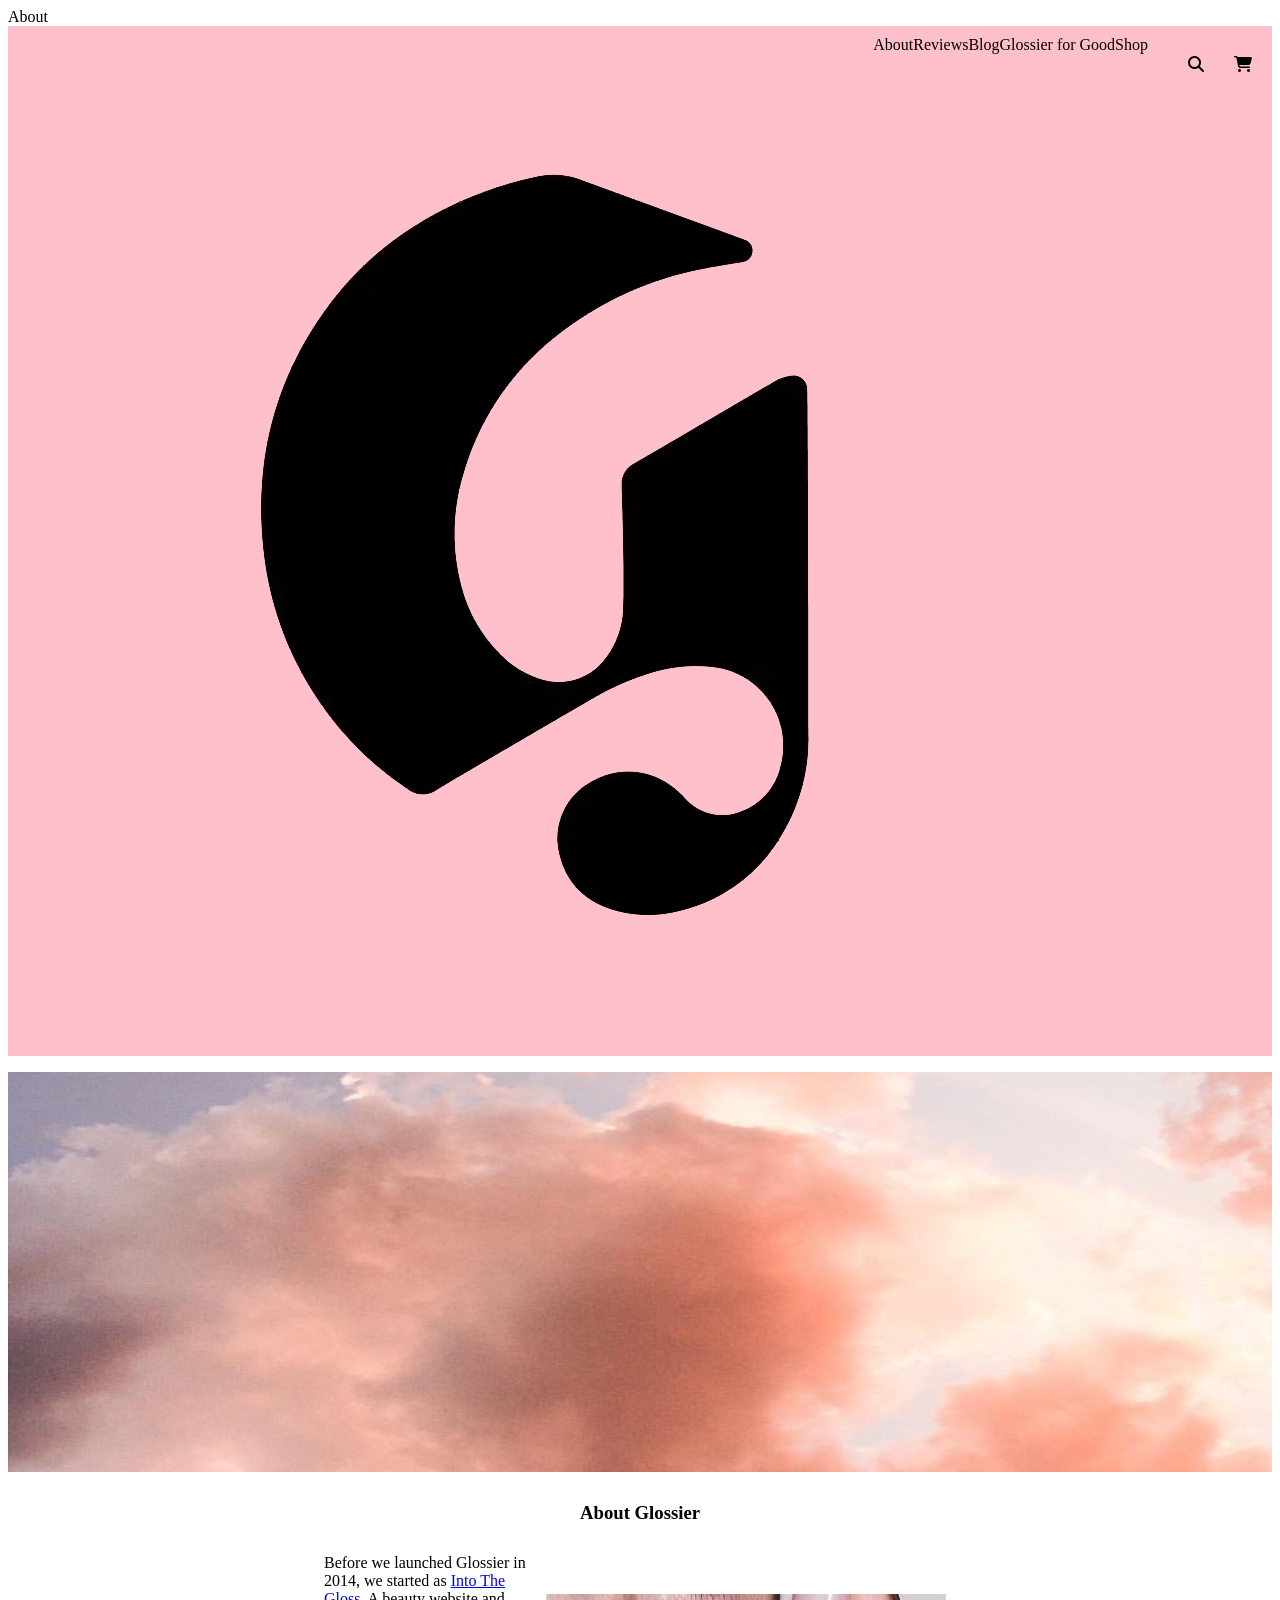
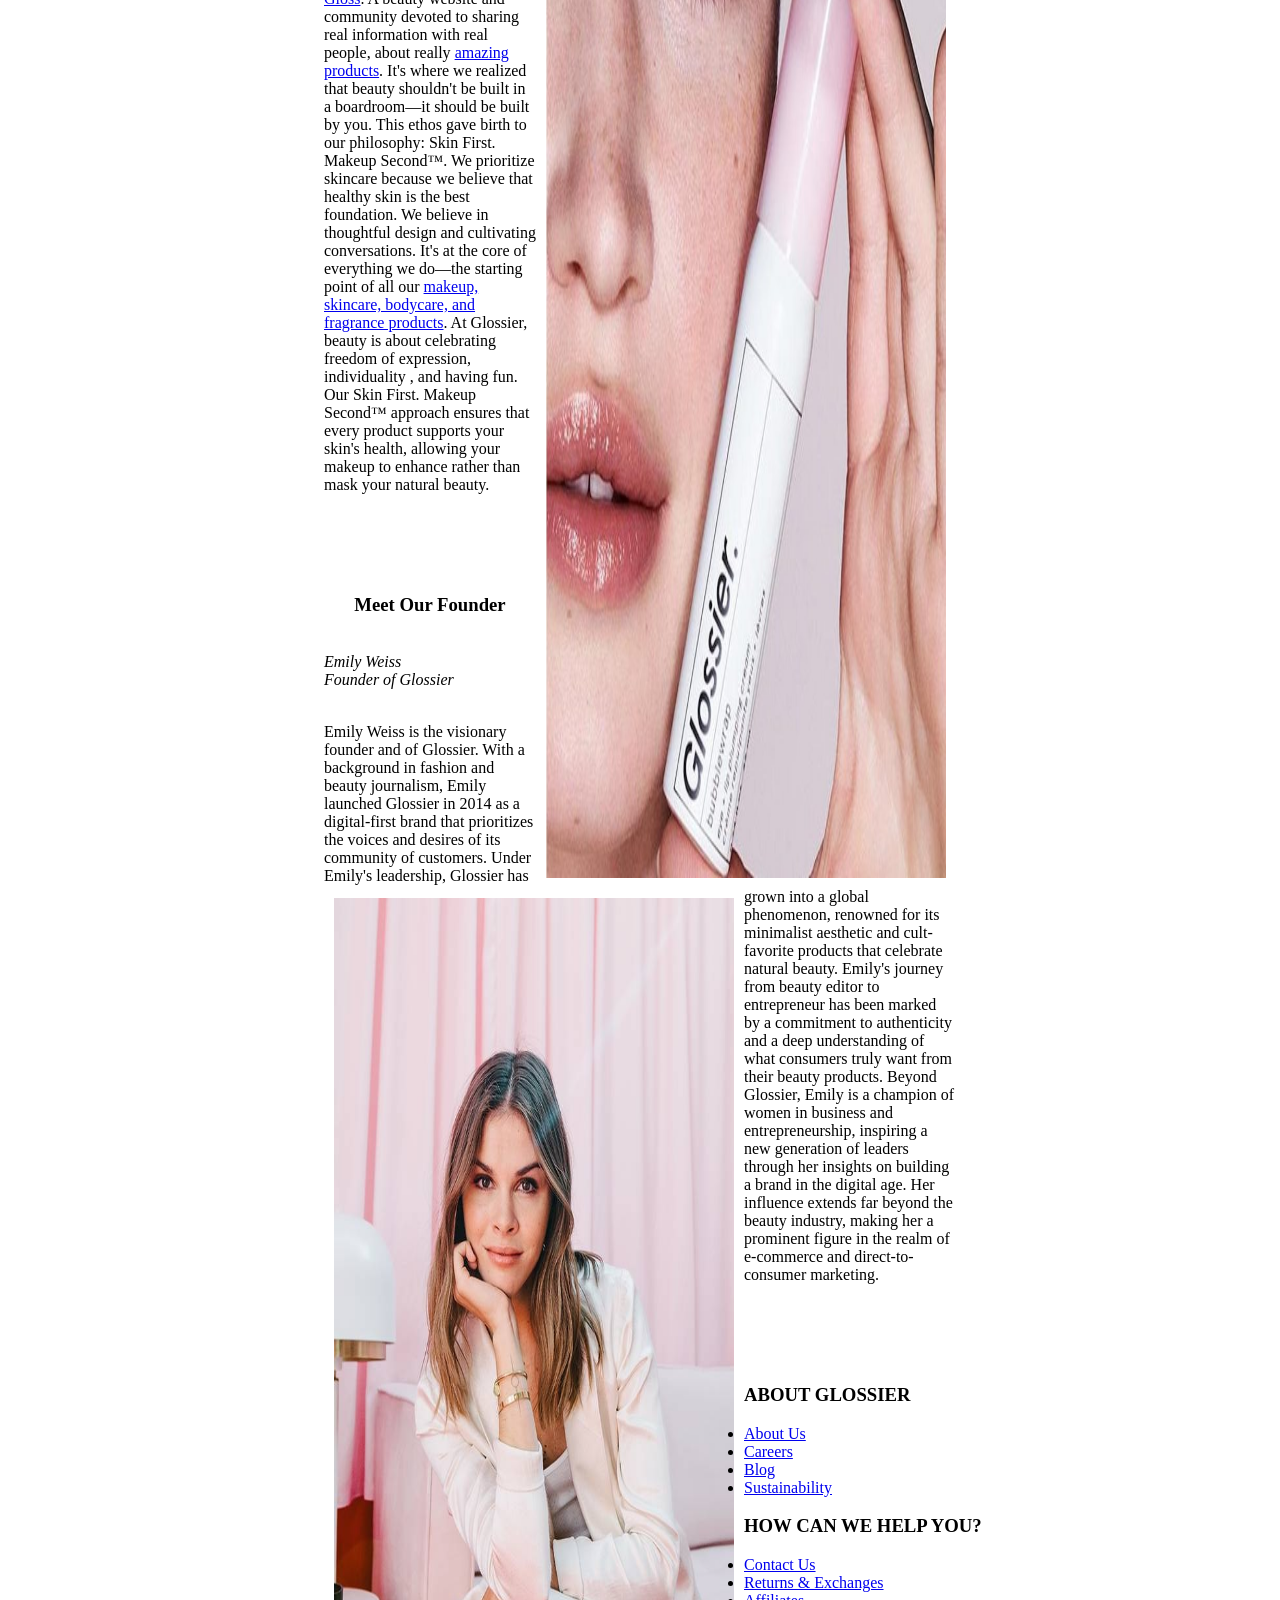
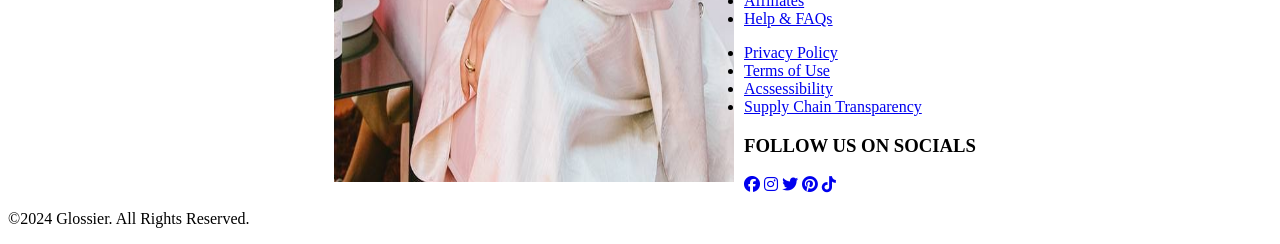
<file: about.html>
About

<!DOCTYPE html>
<html lang="en">
<head>
    <meta charset="UTF-8">
    <meta name="viewport" content="width=device-width, initial-scale=1.0">
    <title>Glossier</title>
    <link rel="stylesheet" href="style.css">
    <link rel="stylesheet" type="text/css" href="https://cdnjs.cloudflare.com/ajax/libs/font-awesome/6.6.0/css/all.min.css">
    <script src="script.js"></script>
</head>


<body>
    
    <div>
        <nav class="navbar">
            
            <ul>
                <label class="logo">
                    <a href="index.html"><img src="glossier logo.png" alt="glossier logo"></a>
                </label>

                <i class="fa fa-shopping-cart"></i>
                <i class="fa fa-search"></i>

                <div class="topbar">
                <li>
                    <a href="#" onclick="showSidebar()">
                        <svg class="hamburger" xmlns="http://www.w3.org/2000/svg" height="24px" viewBox="0 -960 960 960" width="24px" fill="#000000">
                            <path d="M120-240v-80h720v80H120Zm0-200v-80h720v80H120Zm0-200v-80h720v80H120Z"/>
                        </svg>
                    </a>
                </li>
                <li class="hideOnMobile"><a href="shop.html">Shop</a></li>
                <li class="hideOnMobile"><a href="glossier.html">Glossier for Good</a></li>
                <li class="hideOnMobile"><a href="blog.html">Blog</a></li>
                <li class="hideOnMobile"><a href="reviews.html">Reviews</a></li>
                <li class="hideOnMobile"><a href="about.html">About</a></li>
                </div>
            </ul>
            <ul class="sidebar">
                <li onclick=hideSidebar()><a href="#"><svg xmlns="http://www.w3.org/2000/svg" height="24px" viewBox="0 -960 960 960" width="24px" fill="#000000"><path d="m256-200-56-56 224-224-224-224 56-56 224 224 224-224 56 56-224 224 224 224-56 56-224-224-224 224Z"/></svg></a></li>
                <li><a href="shop.html">Shop</a></li>
                <li><a href="glossier.html">Glossier for Good</a></li>
                <li><a href="blog.html">Blog</a></li>
                <li><a href="reviews.html">Reviews</a></li>
                <li><a href="about.html">About</a></li>
        </ul>
        </nav>
    </div>



    <img src="Glossier About Header.jpg" width="100%" height="400"> 

    <body>
     <h3 style="text-align: center; margin-top: 30px;">About Glossier</h3>

<div id="main" style="width: 50%; margin: auto;">
    <div class="box">
        <img src="about image.jpeg" alt="Glossier Product" style="float: right; 
   margin-top: 30px; padding: 10px;" width="400" height="100%">
    </div>

    <div>
        <p style=" margin-top: 30px; margin-bottom: 100px;">Before we launched Glossier in 2014, we started as <a href="https://intothegloss.com/">Into The Gloss</a>. A beauty website and community devoted to sharing real information with real people, about really <a href="https://www.cosmopolitan.com/style-beauty/beauty/g60962454/best-glossier-beauty-products/">amazing products</a>. It's where we realized that beauty shouldn't be built in a boardroom—it should be built by you. This ethos gave birth to our philosophy: Skin First. Makeup Second™. We prioritize skincare because we believe that healthy skin is the best foundation.
        We believe in thoughtful design and cultivating conversations. It's at the core of everything we do—the starting point of all our  <a href="shop.html">makeup, skincare, bodycare, and fragrance products</a>. At Glossier, beauty is about celebrating freedom of expression, individuality , and having fun. Our Skin First. Makeup Second™ approach ensures that every product supports your skin's health, allowing your makeup to enhance rather than mask your natural beauty.</p>
    </div>

        <h3 style="text-align: center;">Meet Our Founder</h3>

        <br>

        <div class="box">
            <img src="emily weiss bio.jpg" alt="Emily Weiss Founder of Glossier" style="float: left; 
       margin-bottom: 10px ; padding: 10px;" width="400" height="100%">
        </div>
    <div>

        <em>Emily Weiss</em>
        <br>
        <em>Founder of Glossier</em>
        <br>
        <br>
        <p style="margin-bottom: 100px;">Emily Weiss is the visionary founder and of Glossier. With a background in fashion and beauty journalism, Emily launched Glossier in 2014 as a digital-first brand that prioritizes the voices and desires of its community of customers.
            Under Emily's leadership, Glossier has grown into a global phenomenon, renowned for its minimalist aesthetic and cult-favorite products that celebrate natural beauty. Emily's journey from beauty editor to entrepreneur has been marked by a commitment to authenticity and a deep understanding of what consumers truly want from their beauty products.  
            Beyond Glossier, Emily is a champion of women in business and entrepreneurship, inspiring a new generation of leaders through her insights on building a brand in the digital age. Her influence extends far beyond the beauty industry, making her a prominent figure in the realm of e-commerce and direct-to-consumer marketing.</p>
    </div>
</div>
    </body>

    <footer class="footer">
        <div class="container">
            <div class="row">
                <div class="footer-col">
                    <h3>ABOUT GLOSSIER</h3>
                    <ul>
                        <li><a href="#">About Us</a></li>
                        <li><a href="#">Careers</a></li>
                        <li><a href="#">Blog</a></li>
                        <li><a href="#">Sustainability</a></li>
                    </ul>
                </div>
                <div class="footer-col">
                    <h3>HOW CAN WE HELP YOU?</h3>
                    <ul>
                        <li><a href="#">Contact Us</a></li>
                        <li><a href="#">Returns & Exchanges</a></li>
                        <li><a href="#">Affiliates</a></li>
                        <li><a href="faq.html">Help & FAQs</a></li>
                    </ul>
                </div>
                <div class="footer-col">
                    <ul>
                        <li><a href="#">Privacy Policy</a></li>
                        <li><a href="#">Terms of Use</a></li>
                        <li><a href="#">Acssessibility</a></li>
                        <li><a href="#">Supply Chain Transparency</a></li>
                    </ul>
                </div>
                <div class="footer-col">
                    <h3>FOLLOW US ON SOCIALS</h3>
                    <div class="social-links">
                        <a href="#"><i class="fab fa-facebook"></i></a>
                        <a href="#"><i class="fab fa-instagram"></i></a>
                        <a href="#"><i class="fab fa-twitter"></i></a>
                        <a href="#"><i class="fab fa-pinterest"></i></a>
                        <a href="#"><i class="fab fa-tiktok"></i></a>
                    </div>
                </div>
            </div>
        </div>
        <div class="width-100 footer2-bacbor">
            <p class="footer2-content">&copy;2024 Glossier. All Rights Reserved.</p>
          </div>
    </footer>

</body>
</html>
</file>
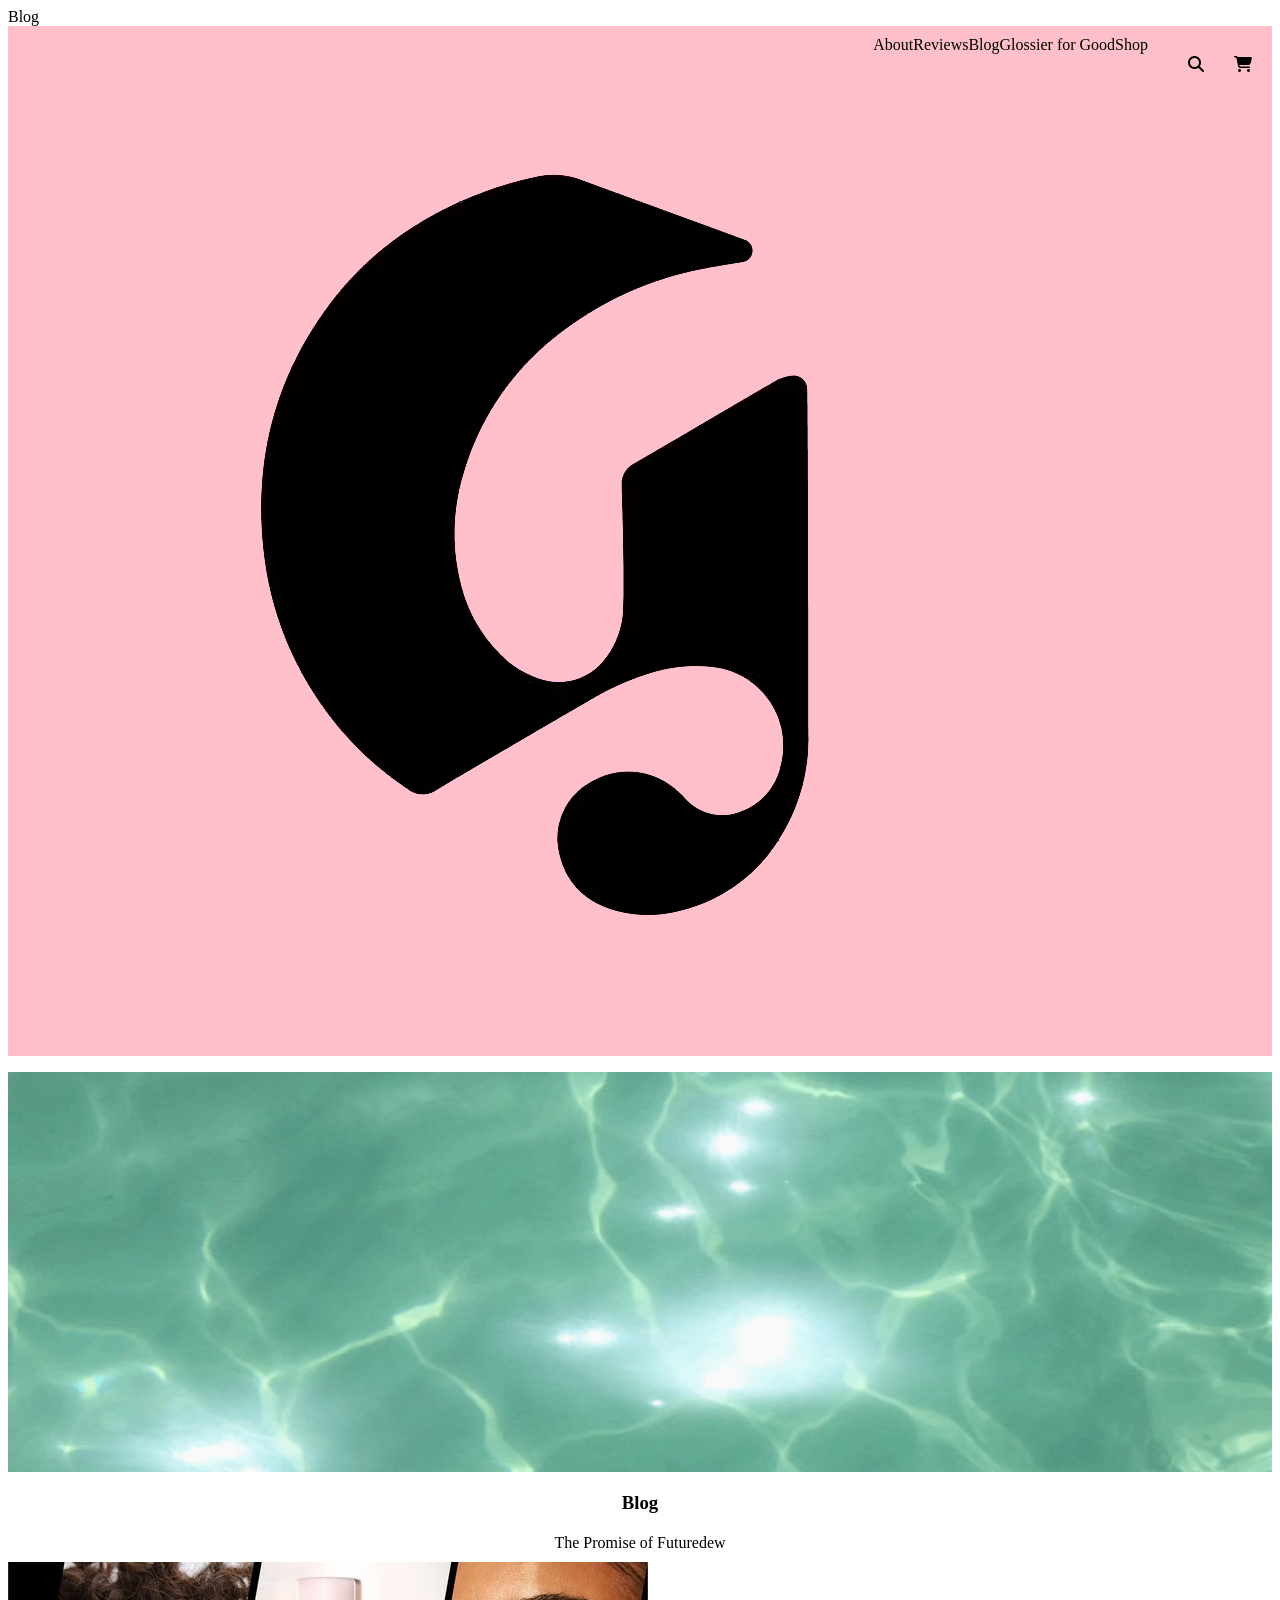
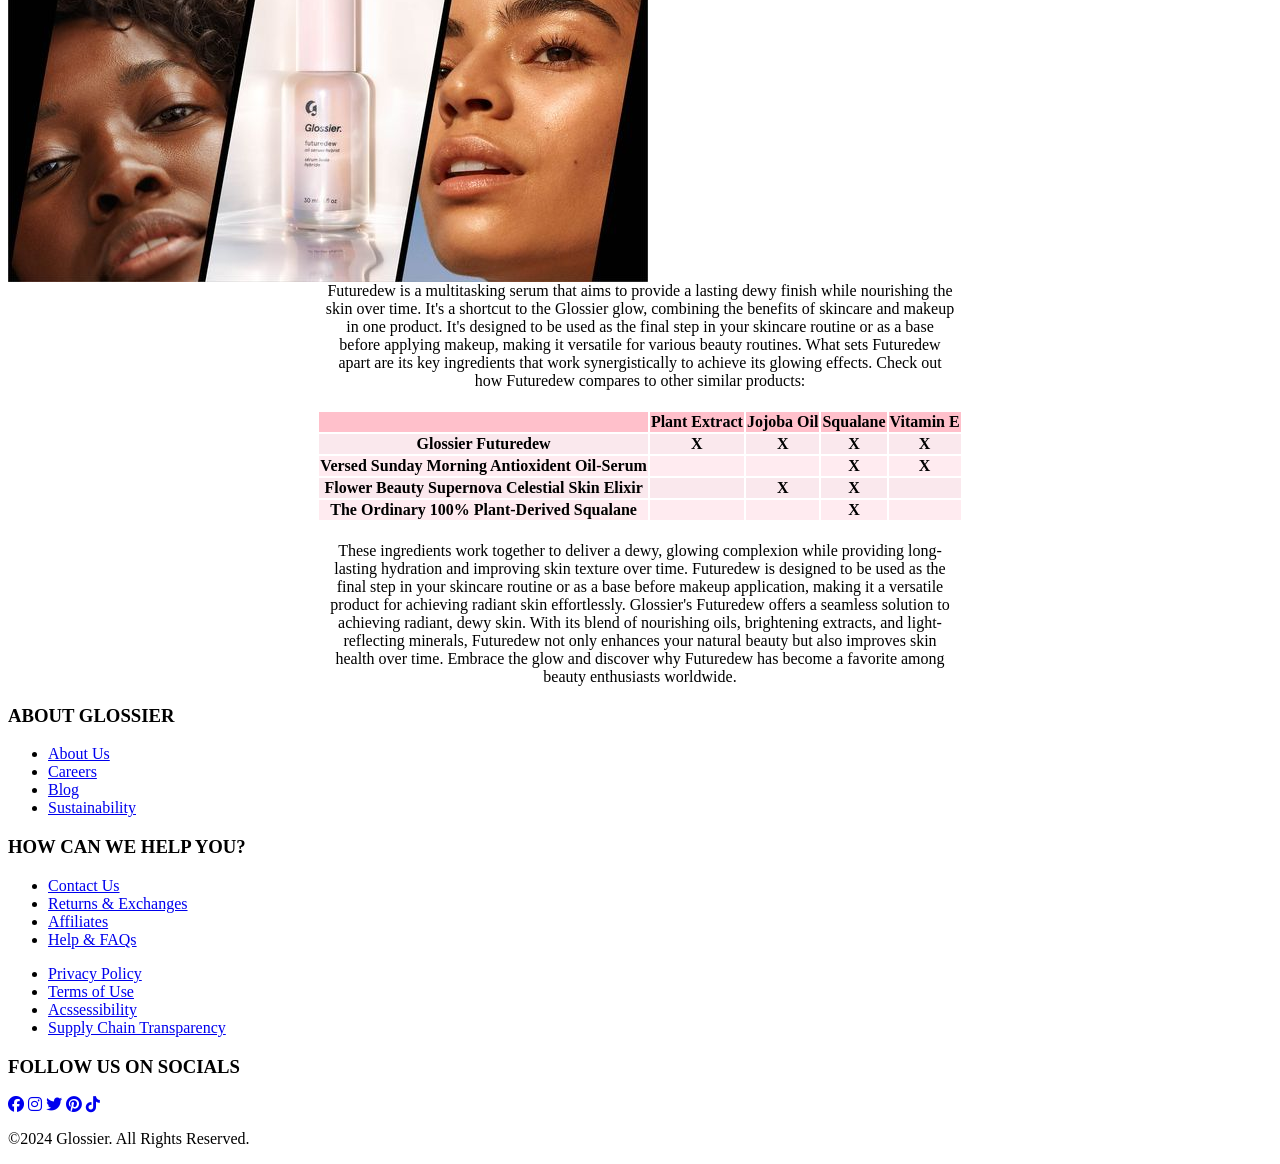
<file: blog.html>
Blog
<!DOCTYPE html>
<html lang="en">
<head>
    <meta charset="UTF-8">
    <meta name="viewport" content="width=device-width, initial-scale=1.0">
    <title>Glossier</title>
    <link rel="stylesheet" href="style.css">
    <link rel="stylesheet" type="text/css" href="https://cdnjs.cloudflare.com/ajax/libs/font-awesome/6.6.0/css/all.min.css">
    <script src="script.js"></script>
</head>
<body>
   

<div>
    <nav class="navbar">
        
        <ul>
            <label class="logo">
                <a href="index.html"><img src="glossier logo.png" alt="glossier logo"></a>
            </label>

            <i class="fa fa-shopping-cart"></i>
            <i class="fa fa-search"></i>

            <div class="topbar">
            <li>
                <a href="#" onclick="showSidebar()">
                    <svg class="hamburger" xmlns="http://www.w3.org/2000/svg" height="24px" viewBox="0 -960 960 960" width="24px" fill="#000000">
                        <path d="M120-240v-80h720v80H120Zm0-200v-80h720v80H120Zm0-200v-80h720v80H120Z"/>
                    </svg>
                </a>
            </li>
            <li class="hideOnMobile"><a href="shop.html">Shop</a></li>
            <li class="hideOnMobile"><a href="glossier.html">Glossier for Good</a></li>
            <li class="hideOnMobile"><a href="blog.html">Blog</a></li>
            <li class="hideOnMobile"><a href="reviews.html">Reviews</a></li>
            <li class="hideOnMobile"><a href="about.html">About</a></li>
            </div>
        </ul>
        <ul class="sidebar">
            <li onclick=hideSidebar()><a href="#"><svg xmlns="http://www.w3.org/2000/svg" height="24px" viewBox="0 -960 960 960" width="24px" fill="#000000"><path d="m256-200-56-56 224-224-224-224 56-56 224 224 224-224 56 56-224 224 224 224-56 56-224-224-224 224Z"/></svg></a></li>
            <li><a href="shop.html">Shop</a></li>
            <li><a href="glossier.html">Glossier for Good</a></li>
            <li><a href="blog.html">Blog</a></li>
            <li><a href="reviews.html">Reviews</a></li>
            <li><a href="about.html">About</a></li>
    </ul>
    </nav>
</div>

<div class="wrapper-blog">
    <img src="Blog Header.png" width="100%" height="400">
    
    <main style="margin-bottom: 10px;">
        
        <h3 style="text-align: center; margin: 20px;">Blog</h3>
        <p style="text-align: center; margin: 10px;">The Promise of Futuredew</p>
        <img src="Blog Image.jpg" alt="The results of Glossier Futuredew" class="center">
        <p style="text-align: center; width: 50%; margin: auto;">
            Futuredew is a multitasking serum that aims to provide a lasting dewy finish while nourishing the skin over time. It's a shortcut to the Glossier glow, combining the benefits of skincare and makeup in one product. It's designed to be used as the final step in your skincare routine or as a base before applying makeup, making it versatile for various beauty routines.
            What sets Futuredew apart are its key ingredients that work synergistically to achieve its glowing effects. Check out how Futuredew compares to other similar products:</p>
        
        <table class="sortable" style="border: none; text-align: center; margin-left: auto; margin-right: auto; margin-top: 20px; margin-bottom: 20px;">
          <thead>
            <tr style="background-color: pink;">
                <th></th>
                <th>Plant Extract</th>
                <th>Jojoba Oil</th>
                <th>Squalane</th>
                <th>Vitamin E</th>
            </tr>
        </thead>
        <tbody>
            <tr style="background-color: rgb(250, 232, 237)">
                <th>Glossier Futuredew</th>
                <th>X</th>
                <th>X</th>
                <th>X</th>
                <th>X</th>
            </tr>
        </tbody>
        <tbody>
            <tr style="background-color: rgb(255, 235, 240)">
                <th>Versed Sunday Morning Antioxident Oil-Serum</th>
                <th></th>
                <th></th>
                <th>X</th>
                <th>X</th>
            </tr>
        </tbody>
        <tbody>
            <tr style="background-color: rgb(250, 232, 237)">
                <th>Flower Beauty Supernova Celestial Skin Elixir</th>
                <th></th>
                <th>X</th>
                <th>X</th>
                <th></th>
            </tr>
        </tbody>
        <tbody>
            <tr style="background-color: rgb(255, 235, 240)">
                <th>The Ordinary 100% Plant-Derived Squalane</th>
                <th></th>
                <th></th>
                <th>X</th>
                <th></th>
            </tr>
        </tbody>
            </thead>
        </table>
        
        
        <p style="text-align: center; width: 50%; margin: auto;">
            These ingredients work together to deliver a dewy, glowing complexion while providing long-lasting hydration and improving skin texture over time. Futuredew is designed to be used as the final step in your skincare routine or as a base before makeup application, making it a versatile product for achieving radiant skin effortlessly.
            Glossier's Futuredew offers a seamless solution to achieving radiant, dewy skin. With its blend of nourishing oils, brightening extracts, and light-reflecting minerals, Futuredew not only enhances your natural beauty but also improves skin health over time. Embrace the glow and discover why Futuredew has become a favorite among beauty enthusiasts worldwide.
        </p>
    </main>

    <div>
    <footer class="footer">
        <div class="container">
            <div class="row">
                <div class="footer-col">
                    <h3>ABOUT GLOSSIER</h3>
                    <ul>
                        <li><a href="#">About Us</a></li>
                        <li><a href="#">Careers</a></li>
                        <li><a href="#">Blog</a></li>
                        <li><a href="#">Sustainability</a></li>
                    </ul>
                </div>
                <div class="footer-col">
                    <h3>HOW CAN WE HELP YOU?</h3>
                    <ul>
                        <li><a href="#">Contact Us</a></li>
                        <li><a href="#">Returns & Exchanges</a></li>
                        <li><a href="#">Affiliates</a></li>
                        <li><a href="faq.html">Help & FAQs</a></li>
                    </ul>
                </div>
                <div class="footer-col">
                    <ul>
                        <li><a href="#">Privacy Policy</a></li>
                        <li><a href="#">Terms of Use</a></li>
                        <li><a href="#">Acssessibility</a></li>
                        <li><a href="#">Supply Chain Transparency</a></li>
                    </ul>
                </div>
                <div class="footer-col">
                    <h3>FOLLOW US ON SOCIALS</h3>
                    <div class="social-links">
                        <a href="#"><i class="fab fa-facebook"></i></a>
                        <a href="#"><i class="fab fa-instagram"></i></a>
                        <a href="#"><i class="fab fa-twitter"></i></a>
                        <a href="#"><i class="fab fa-pinterest"></i></a>
                        <a href="#"><i class="fab fa-tiktok"></i></a>
                    </div>
                </div>
            </div>
        </div>
        <div class="width-100 footer2-bacbor">
            <p class="footer2-content">&copy;2024 Glossier. All Rights Reserved.</p>
          </div>
    </footer>
    </div>
</div>

</body>
</html>
</file>
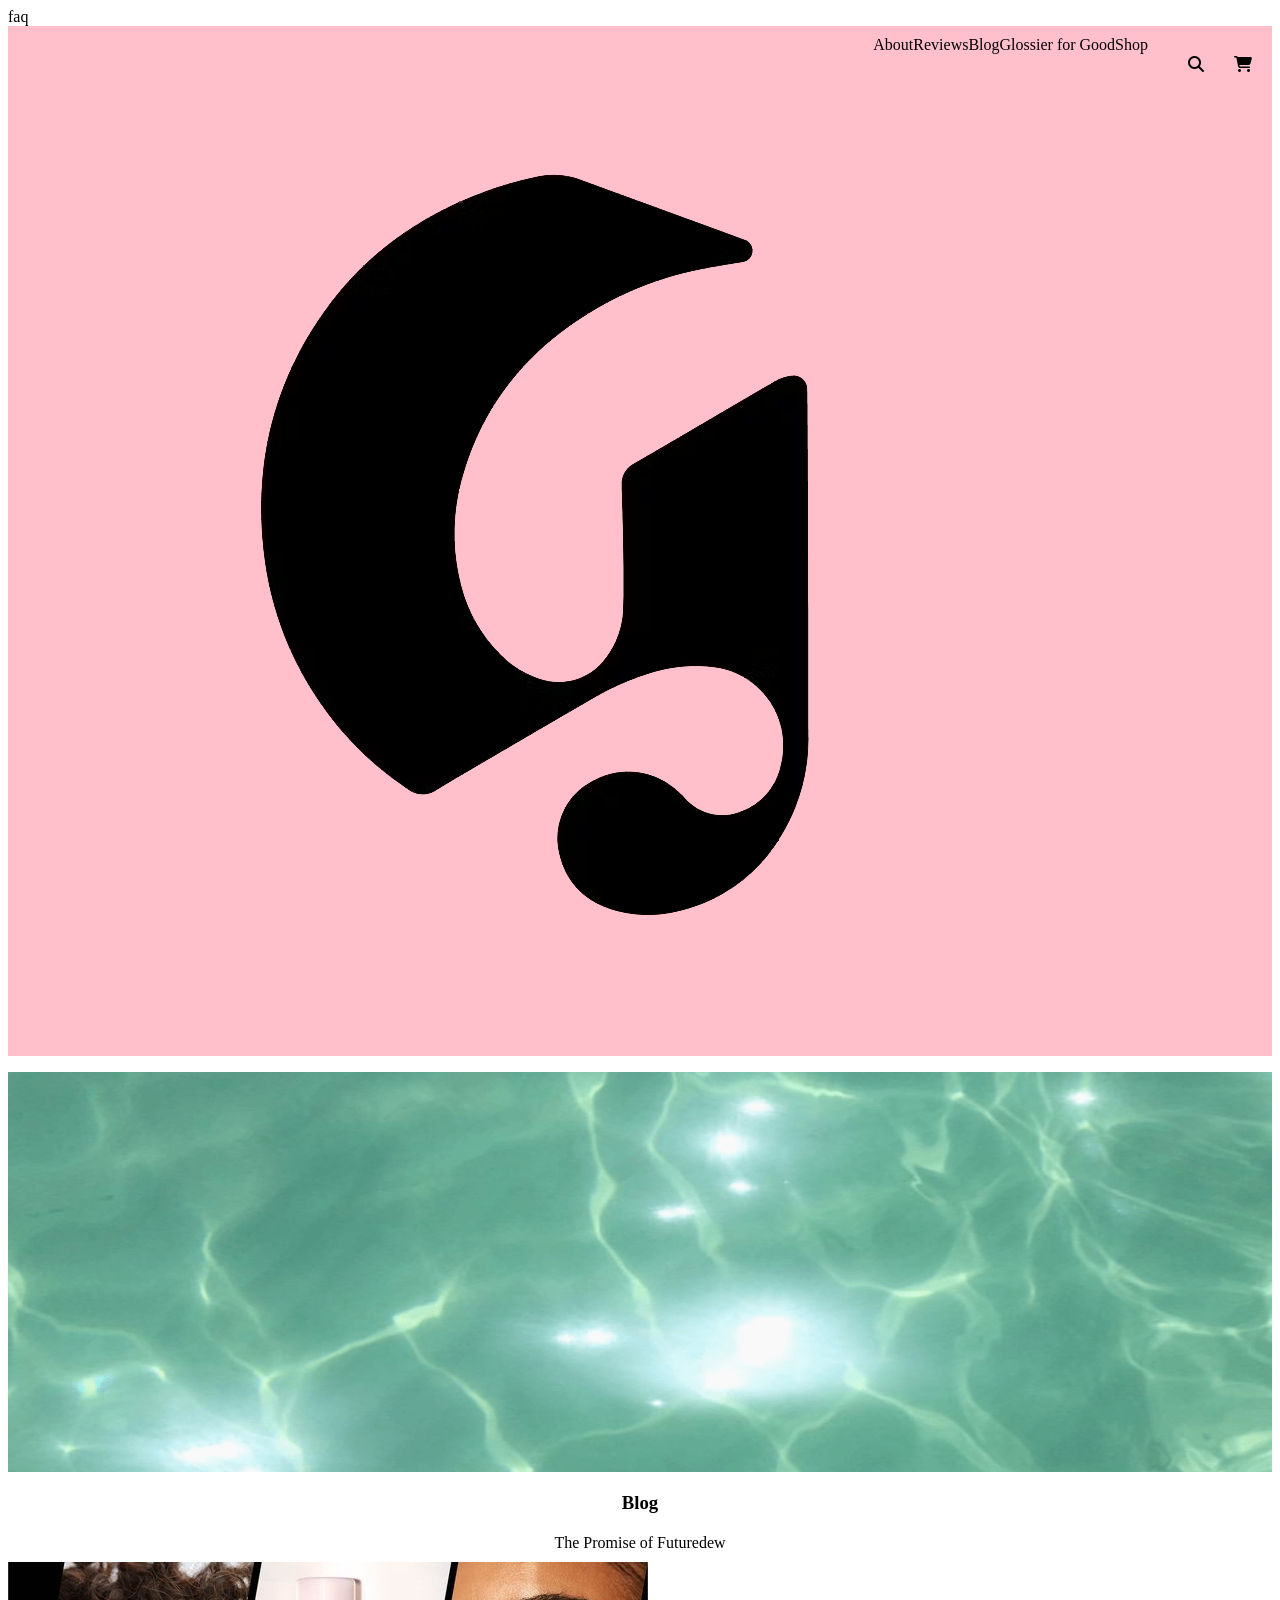
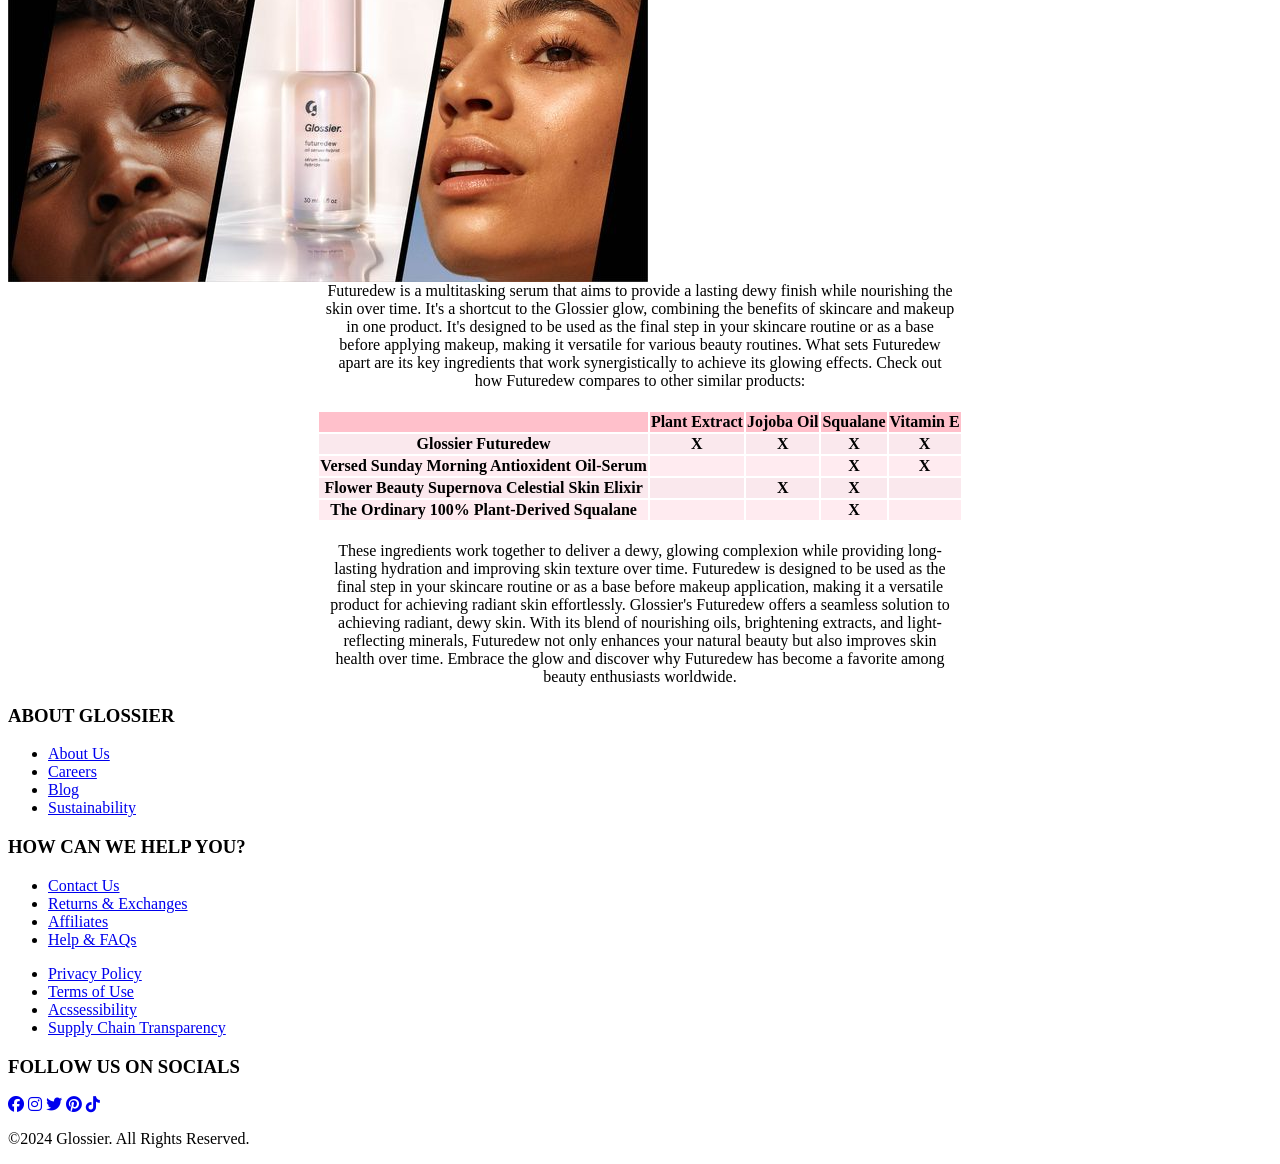
<file: faq.html>
faq
<!DOCTYPE html>
<html lang="en">
<head>
    <meta charset="UTF-8">
    <meta name="viewport" content="width=device-width, initial-scale=1.0">
    <title>Glossier</title>
    <link rel="stylesheet" href="style.css">
    <link rel="stylesheet" type="text/css" href="https://cdnjs.cloudflare.com/ajax/libs/font-awesome/6.6.0/css/all.min.css">
    <script src="script.js"></script>
</head>
<body>
   

<div>
    <nav class="navbar">
        
        <ul>
            <label class="logo">
                <a href="index.html"><img src="glossier logo.png" alt="glossier logo"></a>
            </label>

            <i class="fa fa-shopping-cart"></i>
            <i class="fa fa-search"></i>

            <div class="topbar">
            <li>
                <a href="#" onclick="showSidebar()">
                    <svg class="hamburger" xmlns="http://www.w3.org/2000/svg" height="24px" viewBox="0 -960 960 960" width="24px" fill="#000000">
                        <path d="M120-240v-80h720v80H120Zm0-200v-80h720v80H120Zm0-200v-80h720v80H120Z"/>
                    </svg>
                </a>
            </li>
            <li class="hideOnMobile"><a href="shop.html">Shop</a></li>
            <li class="hideOnMobile"><a href="glossier.html">Glossier for Good</a></li>
            <li class="hideOnMobile"><a href="blog.html">Blog</a></li>
            <li class="hideOnMobile"><a href="reviews.html">Reviews</a></li>
            <li class="hideOnMobile"><a href="about.html">About</a></li>
            </div>
        </ul>
        <ul class="sidebar">
            <li onclick=hideSidebar()><a href="#"><svg xmlns="http://www.w3.org/2000/svg" height="24px" viewBox="0 -960 960 960" width="24px" fill="#000000"><path d="m256-200-56-56 224-224-224-224 56-56 224 224 224-224 56 56-224 224 224 224-56 56-224-224-224 224Z"/></svg></a></li>
            <li><a href="shop.html">Shop</a></li>
            <li><a href="glossier.html">Glossier for Good</a></li>
            <li><a href="blog.html">Blog</a></li>
            <li><a href="reviews.html">Reviews</a></li>
            <li><a href="about.html">About</a></li>
    </ul>
    </nav>
</div>

<div class="wrapper-blog">
    <img src="Blog Header.png" width="100%" height="400">
    
    <main style="margin-bottom: 10px;">
        
        <h3 style="text-align: center; margin: 20px;">Blog</h3>
        <p style="text-align: center; margin: 10px;">The Promise of Futuredew</p>
        <img src="Blog Image.jpg" alt="The results of Glossier Futuredew" class="center">
        <p style="text-align: center; width: 50%; margin: auto;">
            Futuredew is a multitasking serum that aims to provide a lasting dewy finish while nourishing the skin over time. It's a shortcut to the Glossier glow, combining the benefits of skincare and makeup in one product. It's designed to be used as the final step in your skincare routine or as a base before applying makeup, making it versatile for various beauty routines.
            What sets Futuredew apart are its key ingredients that work synergistically to achieve its glowing effects. Check out how Futuredew compares to other similar products:</p>
        
        <table class="sortable" style="border: none; text-align: center; margin-left: auto; margin-right: auto; margin-top: 20px; margin-bottom: 20px;">
          <thead>
            <tr style="background-color: pink;">
                <th></th>
                <th>Plant Extract</th>
                <th>Jojoba Oil</th>
                <th>Squalane</th>
                <th>Vitamin E</th>
            </tr>
        </thead>
        <tbody>
            <tr style="background-color: rgb(250, 232, 237)">
                <th>Glossier Futuredew</th>
                <th>X</th>
                <th>X</th>
                <th>X</th>
                <th>X</th>
            </tr>
        </tbody>
        <tbody>
            <tr style="background-color: rgb(255, 235, 240)">
                <th>Versed Sunday Morning Antioxident Oil-Serum</th>
                <th></th>
                <th></th>
                <th>X</th>
                <th>X</th>
            </tr>
        </tbody>
        <tbody>
            <tr style="background-color: rgb(250, 232, 237)">
                <th>Flower Beauty Supernova Celestial Skin Elixir</th>
                <th></th>
                <th>X</th>
                <th>X</th>
                <th></th>
            </tr>
        </tbody>
        <tbody>
            <tr style="background-color: rgb(255, 235, 240)">
                <th>The Ordinary 100% Plant-Derived Squalane</th>
                <th></th>
                <th></th>
                <th>X</th>
                <th></th>
            </tr>
        </tbody>
            </thead>
        </table>
        
        
        <p style="text-align: center; width: 50%; margin: auto;">
            These ingredients work together to deliver a dewy, glowing complexion while providing long-lasting hydration and improving skin texture over time. Futuredew is designed to be used as the final step in your skincare routine or as a base before makeup application, making it a versatile product for achieving radiant skin effortlessly.
            Glossier's Futuredew offers a seamless solution to achieving radiant, dewy skin. With its blend of nourishing oils, brightening extracts, and light-reflecting minerals, Futuredew not only enhances your natural beauty but also improves skin health over time. Embrace the glow and discover why Futuredew has become a favorite among beauty enthusiasts worldwide.
        </p>
    </main>

    <div>
    <footer class="footer">
        <div class="container">
            <div class="row">
                <div class="footer-col">
                    <h3>ABOUT GLOSSIER</h3>
                    <ul>
                        <li><a href="#">About Us</a></li>
                        <li><a href="#">Careers</a></li>
                        <li><a href="#">Blog</a></li>
                        <li><a href="#">Sustainability</a></li>
                    </ul>
                </div>
                <div class="footer-col">
                    <h3>HOW CAN WE HELP YOU?</h3>
                    <ul>
                        <li><a href="#">Contact Us</a></li>
                        <li><a href="#">Returns & Exchanges</a></li>
                        <li><a href="#">Affiliates</a></li>
                        <li><a href="faq.html">Help & FAQs</a></li>
                    </ul>
                </div>
                <div class="footer-col">
                    <ul>
                        <li><a href="#">Privacy Policy</a></li>
                        <li><a href="#">Terms of Use</a></li>
                        <li><a href="#">Acssessibility</a></li>
                        <li><a href="#">Supply Chain Transparency</a></li>
                    </ul>
                </div>
                <div class="footer-col">
                    <h3>FOLLOW US ON SOCIALS</h3>
                    <div class="social-links">
                        <a href="#"><i class="fab fa-facebook"></i></a>
                        <a href="#"><i class="fab fa-instagram"></i></a>
                        <a href="#"><i class="fab fa-twitter"></i></a>
                        <a href="#"><i class="fab fa-pinterest"></i></a>
                        <a href="#"><i class="fab fa-tiktok"></i></a>
                    </div>
                </div>
            </div>
        </div>
        <div class="width-100 footer2-bacbor">
            <p class="footer2-content">&copy;2024 Glossier. All Rights Reserved.</p>
          </div>
    </footer>
    </div>
</div>

</body>
</html>
</file>
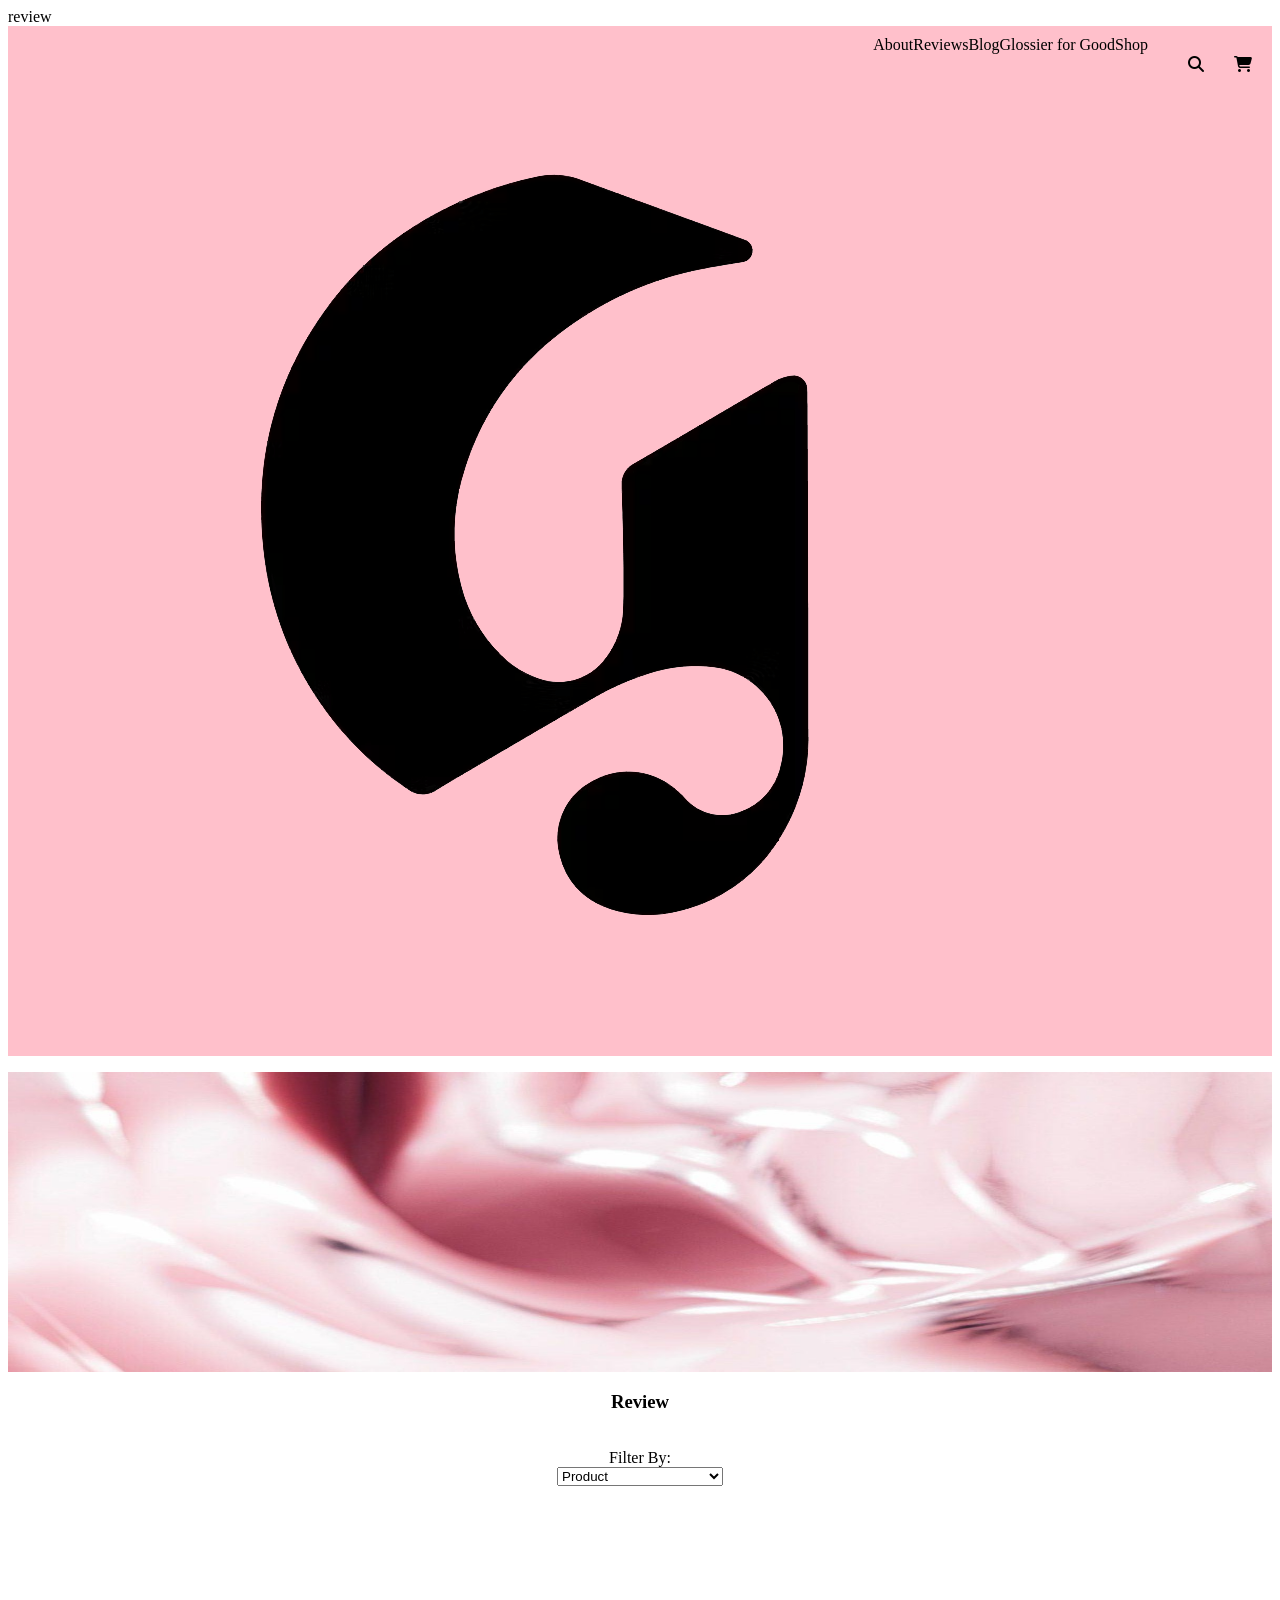
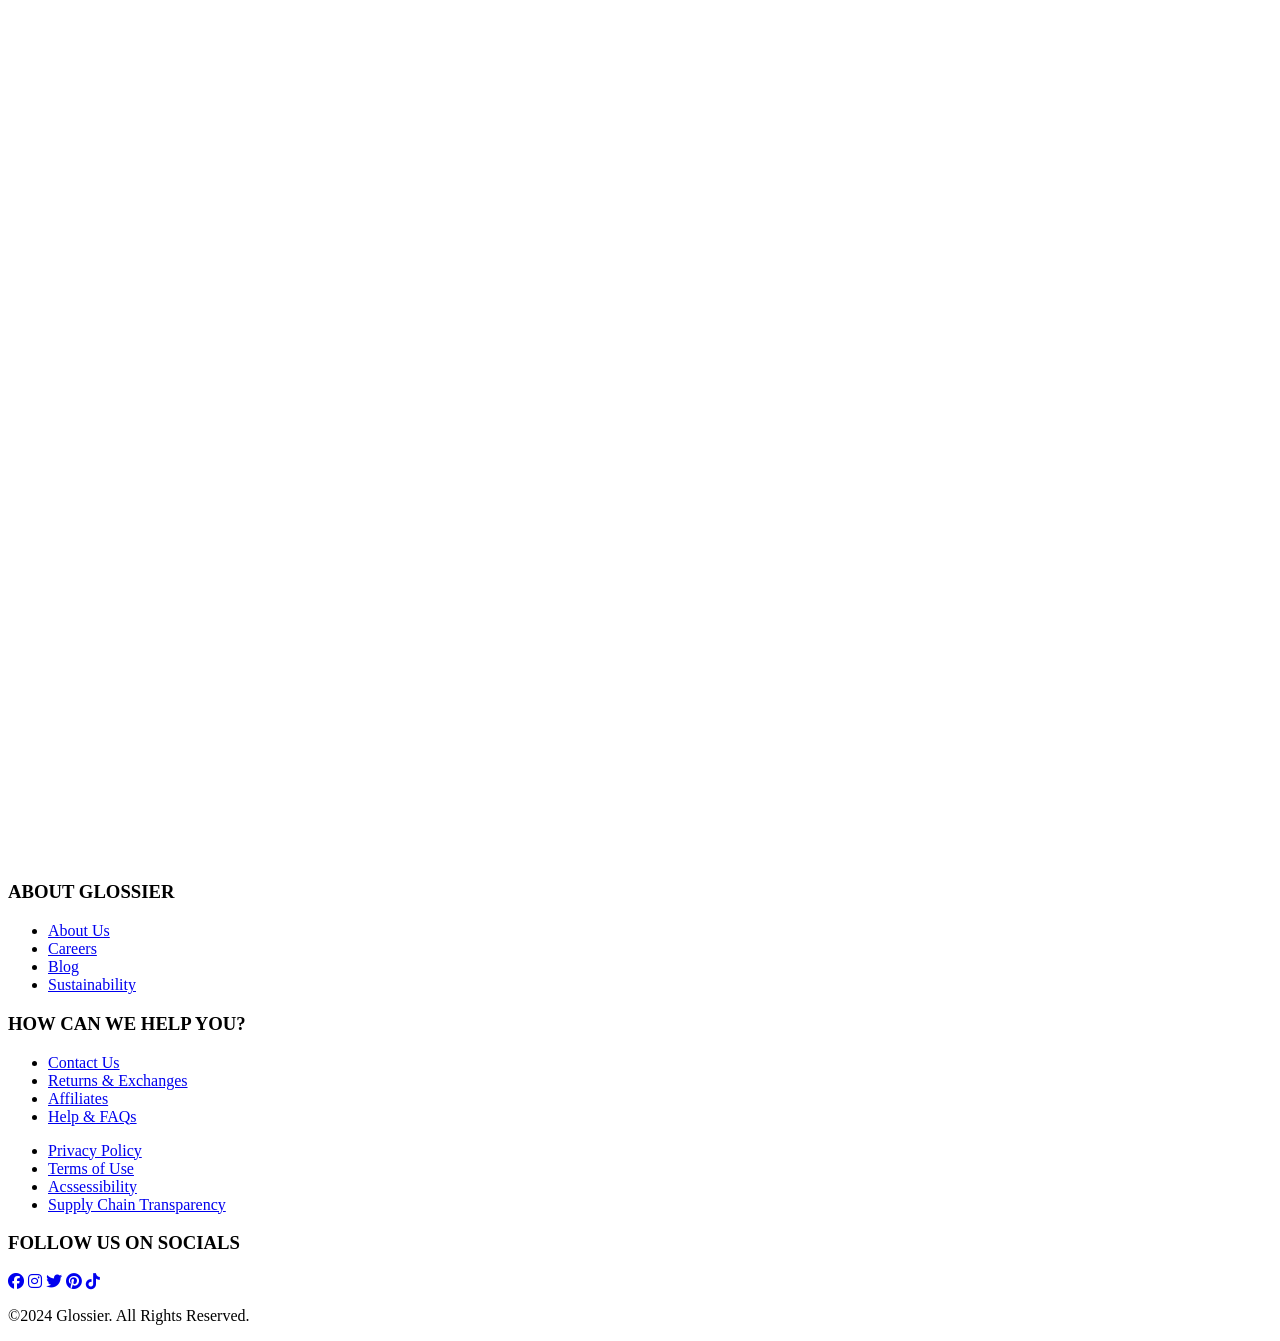
<file: reviews.html>
review
<!DOCTYPE html>
<html lang="en">
<head>
    <meta charset="UTF-8">
    <meta name="viewport" content="width=device-width, initial-scale=1.0">
    <title>Glossier</title>
    <link rel="stylesheet" href="style.css">
    <link rel="stylesheet" type="text/css" href="https://cdnjs.cloudflare.com/ajax/libs/font-awesome/6.6.0/css/all.min.css">
    <script src="script.js"></script>
</head>


<body>
    
    <div>
        <nav class="navbar">
            
            <ul>
                <label class="logo">
                    <a href="index.html"><img src="glossier logo.png" alt="glossier logo"></a>
                </label>

                <i class="fa fa-shopping-cart"></i>
                <i class="fa fa-search"></i>

                <div class="topbar">
                <li>
                    <a href="#" onclick="showSidebar()">
                        <svg class="hamburger" xmlns="http://www.w3.org/2000/svg" height="24px" viewBox="0 -960 960 960" width="24px" fill="#000000">
                            <path d="M120-240v-80h720v80H120Zm0-200v-80h720v80H120Zm0-200v-80h720v80H120Z"/>
                        </svg>
                    </a>
                </li>
                <li class="hideOnMobile"><a href="shop.html">Shop</a></li>
                <li class="hideOnMobile"><a href="glossier.html">Glossier for Good</a></li>
                <li class="hideOnMobile"><a href="blog.html">Blog</a></li>
                <li class="hideOnMobile"><a href="reviews.html">Reviews</a></li>
                <li class="hideOnMobile"><a href="about.html">About</a></li>
                </div>
            </ul>
            <ul class="sidebar">
                <li onclick=hideSidebar()><a href="#"><svg xmlns="http://www.w3.org/2000/svg" height="24px" viewBox="0 -960 960 960" width="24px" fill="#000000"><path d="m256-200-56-56 224-224-224-224 56-56 224 224 224-224 56 56-224 224 224 224-56 56-224-224-224 224Z"/></svg></a></li>
                <li><a href="shop.html">Shop</a></li>
                <li><a href="glossier.html">Glossier for Good</a></li>
                <li><a href="blog.html">Blog</a></li>
                <li><a href="reviews.html">Reviews</a></li>
                <li><a href="about.html">About</a></li>
        </ul>
        </nav>
    </div>


<div class="wrapper-rev">
    <img src="Reviews Header Image.jpg" width="100%" height="300">

        <h3 style="text-align: center;">Review</h3>

        <br>

        <div class="dropdown" style="text-align: center;">
        <label for="dropdown">Filter By:</label>
        <br>
            <select name="dropdown" id="dropdown">
            <option value="Get-Ready">Get Ready with Glossier</option>
            <option value="product-review">Reviews</option>z
            <option value="products" selected>Product</option>
            </select>
        </div>

        <br>

        <div class="video-review" style="margin: auto; text-align: center; margin-bottom: 20px;">
        <iframe width="560" height="315" src="https://www.youtube.com/embed/35dEtiWj9L0?si=gGA3f6Pp4oayEmHY" title="YouTube video player" frameborder="0" allow="accelerometer; autoplay; clipboard-write; encrypted-media; gyroscope; picture-in-picture; web-share" referrerpolicy="strict-origin-when-cross-origin" allowfullscreen></iframe>
        <iframe width="560" height="315" src="https://www.youtube.com/embed/tSW98ZnT3Tg?si=3qdBVi7oWEBNUUyG" title="YouTube video player" frameborder="0" allow="accelerometer; autoplay; clipboard-write; encrypted-media; gyroscope; picture-in-picture; web-share" referrerpolicy="strict-origin-when-cross-origin" allowfullscreen></iframe>
        <iframe width="560" height="315" src="https://www.youtube.com/embed/-QfaS_pcxgY?si=h6kNGMMippwbicts" title="YouTube video player" frameborder="0" allow="accelerometer; autoplay; clipboard-write; encrypted-media; gyroscope; picture-in-picture; web-share" referrerpolicy="strict-origin-when-cross-origin" allowfullscreen></iframe> 
        <iframe width="560" height="315" src="https://www.youtube.com/embed/m18FRC9YKcY?si=ndNfm87ehw6VSv8e" title="YouTube video player" frameborder="0" allow="accelerometer; autoplay; clipboard-write; encrypted-media; gyroscope; picture-in-picture; web-share" referrerpolicy="strict-origin-when-cross-origin" allowfullscreen></iframe>
        <iframe width="560" height="315" src="https://www.youtube.com/embed/fsPUaTvIERs?si=zVxxFbpA7x9cczeT" title="YouTube video player" frameborder="0" allow="accelerometer; autoplay; clipboard-write; encrypted-media; gyroscope; picture-in-picture; web-share" referrerpolicy="strict-origin-when-cross-origin" allowfullscreen></iframe>
        <iframe width="560" height="315" src="https://www.youtube.com/embed/wcltGarrTbQ?si=6FccgU6bZiD4YdAP" title="YouTube video player" frameborder="0" allow="accelerometer; autoplay; clipboard-write; encrypted-media; gyroscope; picture-in-picture; web-share" referrerpolicy="strict-origin-when-cross-origin" allowfullscreen></iframe>
        </div>  
</div>

    <footer class="footer">
        <div class="container">
            <div class="row">
                <div class="footer-col">
                    <h3>ABOUT GLOSSIER</h3>
                    <ul>
                        <li><a href="#">About Us</a></li>
                        <li><a href="#">Careers</a></li>
                        <li><a href="#">Blog</a></li>
                        <li><a href="#">Sustainability</a></li>
                    </ul>
                </div>
                <div class="footer-col">
                    <h3>HOW CAN WE HELP YOU?</h3>
                    <ul>
                        <li><a href="#">Contact Us</a></li>
                        <li><a href="#">Returns & Exchanges</a></li>
                        <li><a href="#">Affiliates</a></li>
                        <li><a href="faq.html">Help & FAQs</a></li>
                    </ul>
                </div>
                <div class="footer-col">
                    <ul>
                        <li><a href="#">Privacy Policy</a></li>
                        <li><a href="#">Terms of Use</a></li>
                        <li><a href="#">Acssessibility</a></li>
                        <li><a href="#">Supply Chain Transparency</a></li>
                    </ul>
                </div>
                <div class="footer-col">
                    <h3>FOLLOW US ON SOCIALS</h3>
                    <div class="social-links">
                        <a href="#"><i class="fab fa-facebook"></i></a>
                        <a href="#"><i class="fab fa-instagram"></i></a>
                        <a href="#"><i class="fab fa-twitter"></i></a>
                        <a href="#"><i class="fab fa-pinterest"></i></a>
                        <a href="#"><i class="fab fa-tiktok"></i></a>
                    </div>
                </div>
            </div>
        </div>
        <div class="width-100 footer2-bacbor">
            <p class="footer2-content">&copy;2024 Glossier. All Rights Reserved.</p>
          </div>
    </footer>
    

</body>
</html>
</file>
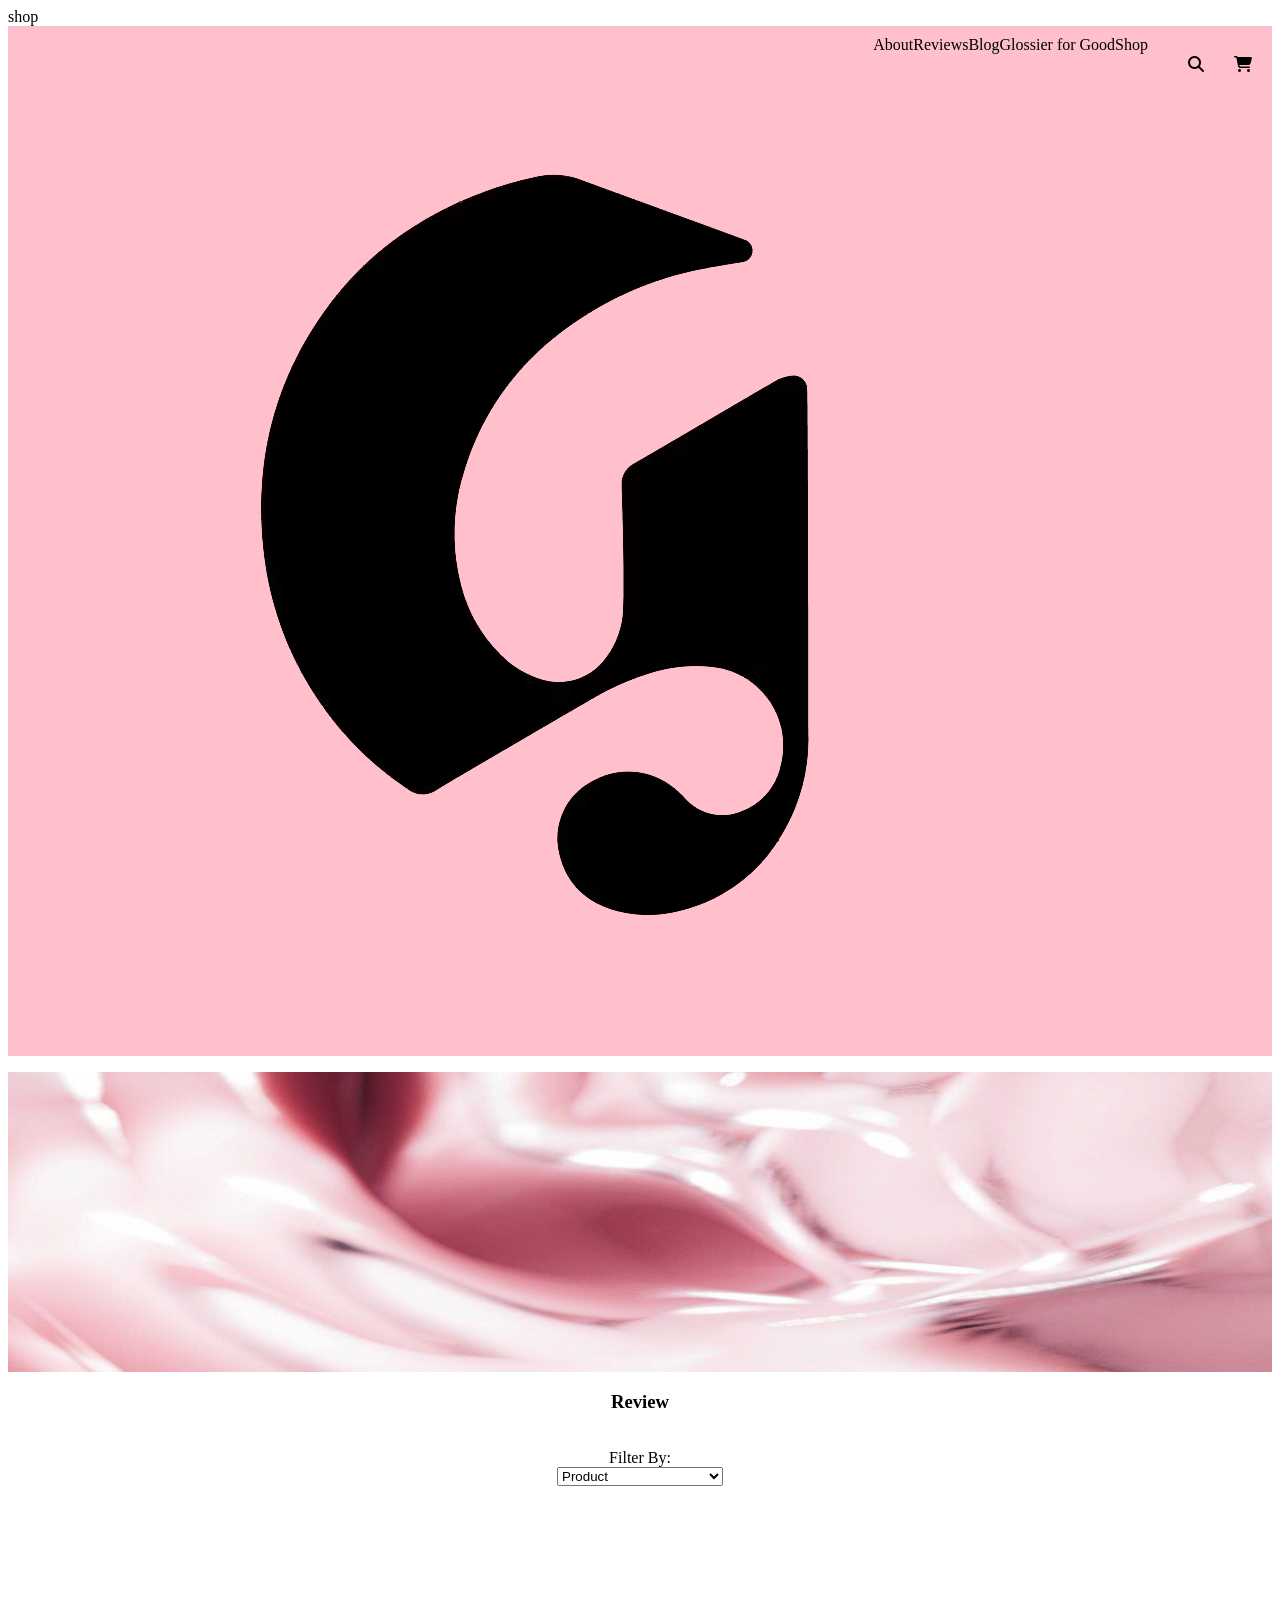
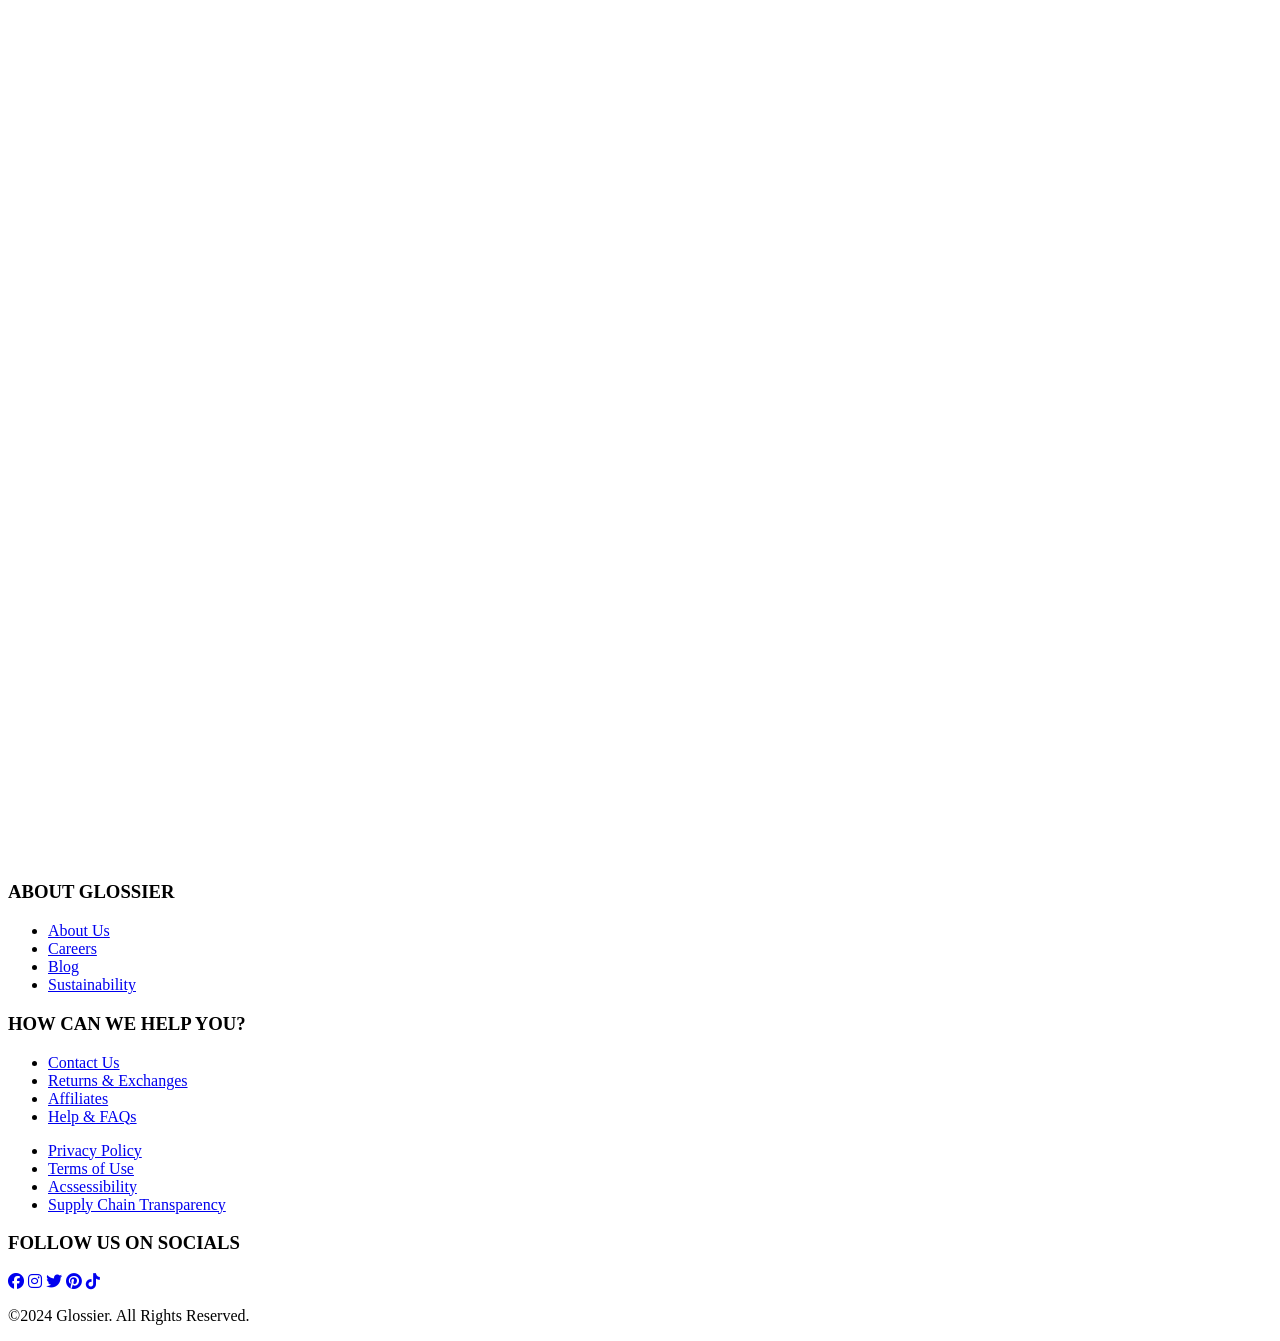
<file: shop.html>
shop
<!DOCTYPE html>
<html lang="en">
<head>
    <meta charset="UTF-8">
    <meta name="viewport" content="width=device-width, initial-scale=1.0">
    <title>Glossier</title>
    <link rel="stylesheet" href="style.css">
    <link rel="stylesheet" type="text/css" href="https://cdnjs.cloudflare.com/ajax/libs/font-awesome/6.6.0/css/all.min.css">
    <script src="script.js"></script>
</head>


<body>
    
    <div>
        <nav class="navbar">
            
            <ul>
                <label class="logo">
                    <a href="index.html"><img src="glossier logo.png" alt="glossier logo"></a>
                </label>

                <i class="fa fa-shopping-cart"></i>
                <i class="fa fa-search"></i>

                <div class="topbar">
                <li>
                    <a href="#" onclick="showSidebar()">
                        <svg class="hamburger" xmlns="http://www.w3.org/2000/svg" height="24px" viewBox="0 -960 960 960" width="24px" fill="#000000">
                            <path d="M120-240v-80h720v80H120Zm0-200v-80h720v80H120Zm0-200v-80h720v80H120Z"/>
                        </svg>
                    </a>
                </li>
                <li class="hideOnMobile"><a href="shop.html">Shop</a></li>
                <li class="hideOnMobile"><a href="glossier.html">Glossier for Good</a></li>
                <li class="hideOnMobile"><a href="blog.html">Blog</a></li>
                <li class="hideOnMobile"><a href="reviews.html">Reviews</a></li>
                <li class="hideOnMobile"><a href="about.html">About</a></li>
                </div>
            </ul>
            <ul class="sidebar">
                <li onclick=hideSidebar()><a href="#"><svg xmlns="http://www.w3.org/2000/svg" height="24px" viewBox="0 -960 960 960" width="24px" fill="#000000"><path d="m256-200-56-56 224-224-224-224 56-56 224 224 224-224 56 56-224 224 224 224-56 56-224-224-224 224Z"/></svg></a></li>
                <li><a href="shop.html">Shop</a></li>
                <li><a href="glossier.html">Glossier for Good</a></li>
                <li><a href="blog.html">Blog</a></li>
                <li><a href="reviews.html">Reviews</a></li>
                <li><a href="about.html">About</a></li>
        </ul>
        </nav>
    </div>


<div class="wrapper-rev">
    <img src="Reviews Header Image.jpg" width="100%" height="300">

        <h3 style="text-align: center;">Review</h3>

        <br>

        <div class="dropdown" style="text-align: center;">
        <label for="dropdown">Filter By:</label>
        <br>
            <select name="dropdown" id="dropdown">
            <option value="Get-Ready">Get Ready with Glossier</option>
            <option value="product-review">Reviews</option>z
            <option value="products" selected>Product</option>
            </select>
        </div>

        <br>

        <div class="video-review" style="margin: auto; text-align: center; margin-bottom: 20px;">
        <iframe width="560" height="315" src="https://www.youtube.com/embed/35dEtiWj9L0?si=gGA3f6Pp4oayEmHY" title="YouTube video player" frameborder="0" allow="accelerometer; autoplay; clipboard-write; encrypted-media; gyroscope; picture-in-picture; web-share" referrerpolicy="strict-origin-when-cross-origin" allowfullscreen></iframe>
        <iframe width="560" height="315" src="https://www.youtube.com/embed/tSW98ZnT3Tg?si=3qdBVi7oWEBNUUyG" title="YouTube video player" frameborder="0" allow="accelerometer; autoplay; clipboard-write; encrypted-media; gyroscope; picture-in-picture; web-share" referrerpolicy="strict-origin-when-cross-origin" allowfullscreen></iframe>
        <iframe width="560" height="315" src="https://www.youtube.com/embed/-QfaS_pcxgY?si=h6kNGMMippwbicts" title="YouTube video player" frameborder="0" allow="accelerometer; autoplay; clipboard-write; encrypted-media; gyroscope; picture-in-picture; web-share" referrerpolicy="strict-origin-when-cross-origin" allowfullscreen></iframe> 
        <iframe width="560" height="315" src="https://www.youtube.com/embed/m18FRC9YKcY?si=ndNfm87ehw6VSv8e" title="YouTube video player" frameborder="0" allow="accelerometer; autoplay; clipboard-write; encrypted-media; gyroscope; picture-in-picture; web-share" referrerpolicy="strict-origin-when-cross-origin" allowfullscreen></iframe>
        <iframe width="560" height="315" src="https://www.youtube.com/embed/fsPUaTvIERs?si=zVxxFbpA7x9cczeT" title="YouTube video player" frameborder="0" allow="accelerometer; autoplay; clipboard-write; encrypted-media; gyroscope; picture-in-picture; web-share" referrerpolicy="strict-origin-when-cross-origin" allowfullscreen></iframe>
        <iframe width="560" height="315" src="https://www.youtube.com/embed/wcltGarrTbQ?si=6FccgU6bZiD4YdAP" title="YouTube video player" frameborder="0" allow="accelerometer; autoplay; clipboard-write; encrypted-media; gyroscope; picture-in-picture; web-share" referrerpolicy="strict-origin-when-cross-origin" allowfullscreen></iframe>
        </div>  
</div>

    <footer class="footer">
        <div class="container">
            <div class="row">
                <div class="footer-col">
                    <h3>ABOUT GLOSSIER</h3>
                    <ul>
                        <li><a href="#">About Us</a></li>
                        <li><a href="#">Careers</a></li>
                        <li><a href="#">Blog</a></li>
                        <li><a href="#">Sustainability</a></li>
                    </ul>
                </div>
                <div class="footer-col">
                    <h3>HOW CAN WE HELP YOU?</h3>
                    <ul>
                        <li><a href="#">Contact Us</a></li>
                        <li><a href="#">Returns & Exchanges</a></li>
                        <li><a href="#">Affiliates</a></li>
                        <li><a href="faq.html">Help & FAQs</a></li>
                    </ul>
                </div>
                <div class="footer-col">
                    <ul>
                        <li><a href="#">Privacy Policy</a></li>
                        <li><a href="#">Terms of Use</a></li>
                        <li><a href="#">Acssessibility</a></li>
                        <li><a href="#">Supply Chain Transparency</a></li>
                    </ul>
                </div>
                <div class="footer-col">
                    <h3>FOLLOW US ON SOCIALS</h3>
                    <div class="social-links">
                        <a href="#"><i class="fab fa-facebook"></i></a>
                        <a href="#"><i class="fab fa-instagram"></i></a>
                        <a href="#"><i class="fab fa-twitter"></i></a>
                        <a href="#"><i class="fab fa-pinterest"></i></a>
                        <a href="#"><i class="fab fa-tiktok"></i></a>
                    </div>
                </div>
            </div>
        </div>
        <div class="width-100 footer2-bacbor">
            <p class="footer2-content">&copy;2024 Glossier. All Rights Reserved.</p>
          </div>
    </footer>
    

</body>
</html>
</file>
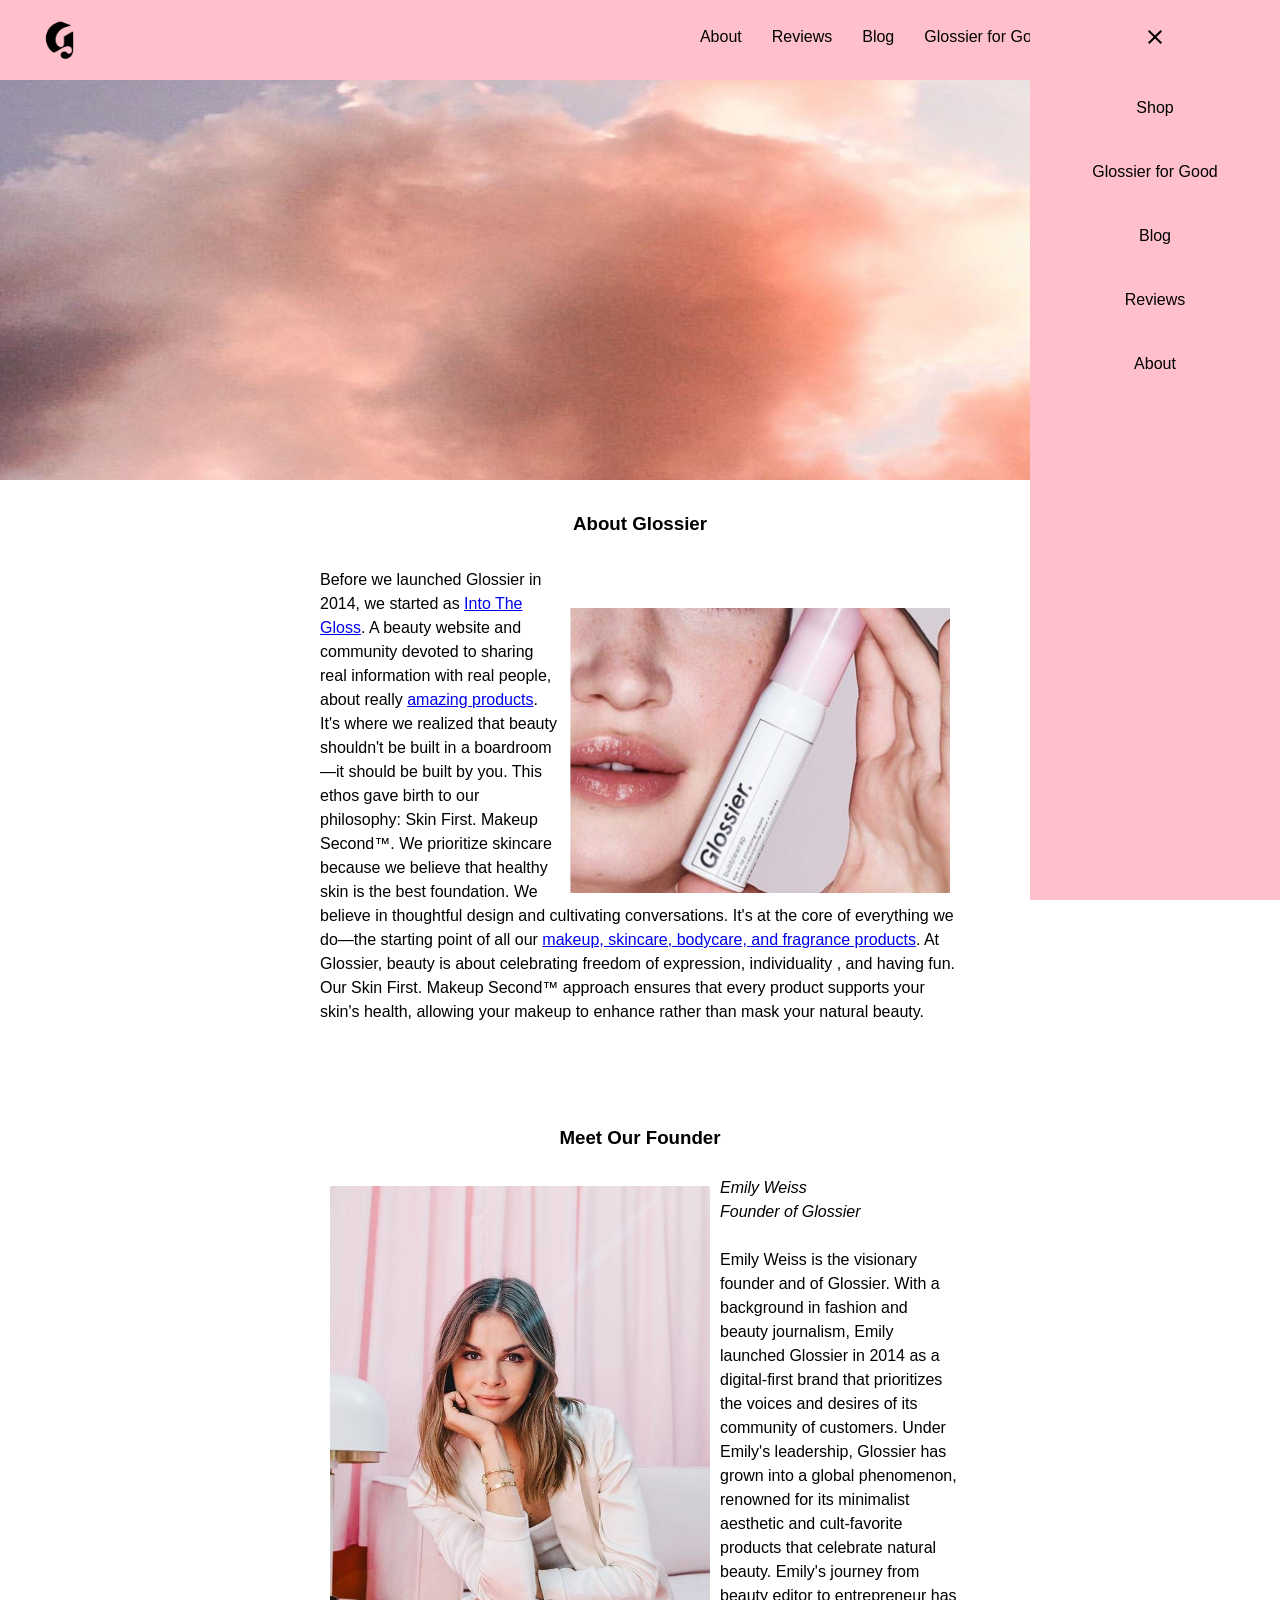
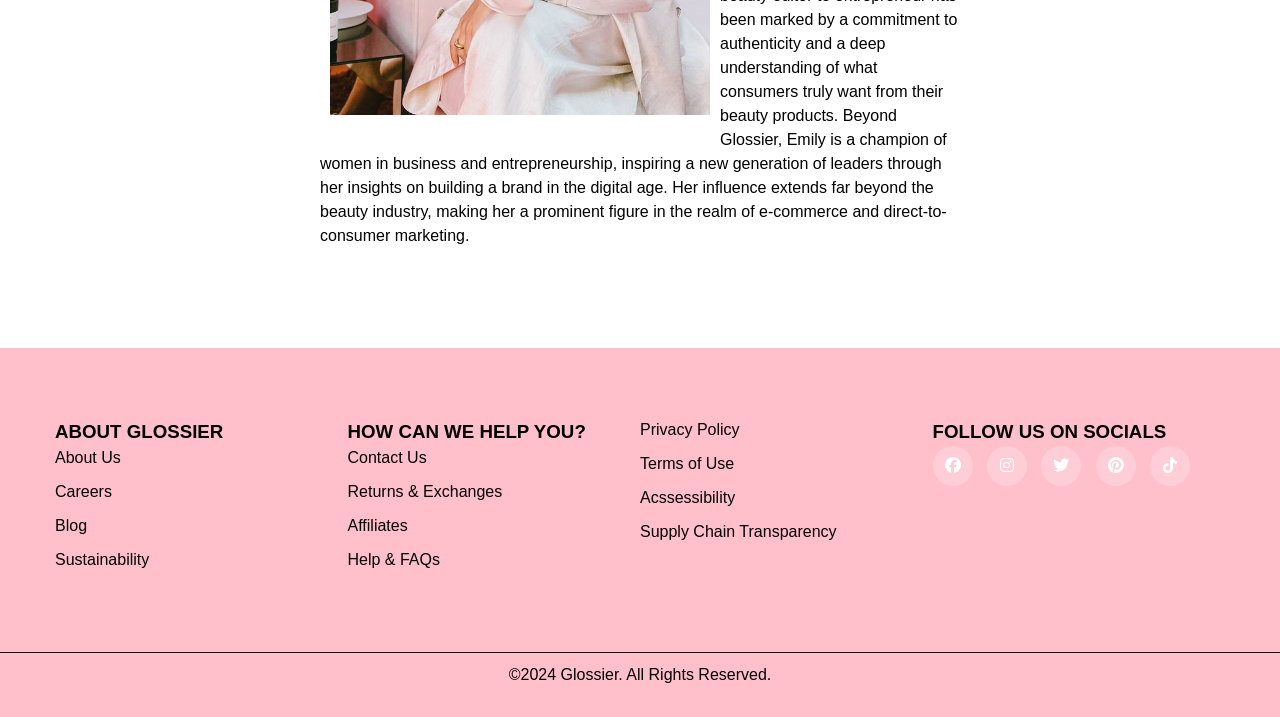
<file: Final Project/about.html>
<!DOCTYPE html>
<html lang="en">
<head>
    <meta charset="UTF-8">
    <meta name="viewport" content="width=device-width, initial-scale=1.0">
    <title>Glossier</title>
    <link rel="stylesheet" href="style.css">
    <link rel="stylesheet" type="text/css" href="https://cdnjs.cloudflare.com/ajax/libs/font-awesome/6.6.0/css/all.min.css">
    <script src="script.js"></script>
</head>


<body>
    
    <div>
        <nav class="navbar">
            
            <ul>
                <label class="logo">
                    <a href="home.html"><img src="glossier logo.png" alt="glossier logo"></a>
                </label>

                <i class="fa fa-shopping-cart"></i>
                <i class="fa fa-search"></i>

                <div class="topbar">
                <li>
                    <a href="#" onclick="showSidebar()">
                        <svg class="hamburger" xmlns="http://www.w3.org/2000/svg" height="24px" viewBox="0 -960 960 960" width="24px" fill="#000000">
                            <path d="M120-240v-80h720v80H120Zm0-200v-80h720v80H120Zm0-200v-80h720v80H120Z"/>
                        </svg>
                    </a>
                </li>
                <li class="hideOnMobile"><a href="shop.html">Shop</a></li>
                <li class="hideOnMobile"><a href="glossier.html">Glossier for Good</a></li>
                <li class="hideOnMobile"><a href="blog.html">Blog</a></li>
                <li class="hideOnMobile"><a href="reviews.html">Reviews</a></li>
                <li class="hideOnMobile"><a href="about.html">About</a></li>
                </div>
            </ul>
            <ul class="sidebar">
                <li onclick=hideSidebar()><a href="#"><svg xmlns="http://www.w3.org/2000/svg" height="24px" viewBox="0 -960 960 960" width="24px" fill="#000000"><path d="m256-200-56-56 224-224-224-224 56-56 224 224 224-224 56 56-224 224 224 224-56 56-224-224-224 224Z"/></svg></a></li>
                <li><a href="shop.html">Shop</a></li>
                <li><a href="glossier.html">Glossier for Good</a></li>
                <li><a href="blog.html">Blog</a></li>
                <li><a href="reviews.html">Reviews</a></li>
                <li><a href="about.html">About</a></li>
        </ul>
        </nav>
    </div>



    <img src="Glossier About Header.jpg" width="100%" height="400"> 

    <body>
     <h3 style="text-align: center; margin-top: 30px;">About Glossier</h3>

<div id="main" style="width: 50%; margin: auto;">
    <div class="box">
        <img src="about image.jpeg" alt="Glossier Product" style="float: right; 
   margin-top: 30px; padding: 10px;" width="400" height="100%">
    </div>

    <div>
        <p style=" margin-top: 30px; margin-bottom: 100px;">Before we launched Glossier in 2014, we started as <a href="https://intothegloss.com/">Into The Gloss</a>. A beauty website and community devoted to sharing real information with real people, about really <a href="https://www.cosmopolitan.com/style-beauty/beauty/g60962454/best-glossier-beauty-products/">amazing products</a>. It's where we realized that beauty shouldn't be built in a boardroom—it should be built by you. This ethos gave birth to our philosophy: Skin First. Makeup Second™. We prioritize skincare because we believe that healthy skin is the best foundation.
        We believe in thoughtful design and cultivating conversations. It's at the core of everything we do—the starting point of all our  <a href="shop.html">makeup, skincare, bodycare, and fragrance products</a>. At Glossier, beauty is about celebrating freedom of expression, individuality , and having fun. Our Skin First. Makeup Second™ approach ensures that every product supports your skin's health, allowing your makeup to enhance rather than mask your natural beauty.</p>
    </div>

        <h3 style="text-align: center;">Meet Our Founder</h3>

        <br>

        <div class="box">
            <img src="emily weiss bio.jpg" alt="Emily Weiss Founder of Glossier" style="float: left; 
       margin-bottom: 10px ; padding: 10px;" width="400" height="100%">
        </div>
    <div>

        <em>Emily Weiss</em>
        <br>
        <em>Founder of Glossier</em>
        <br>
        <br>
        <p style="margin-bottom: 100px;">Emily Weiss is the visionary founder and of Glossier. With a background in fashion and beauty journalism, Emily launched Glossier in 2014 as a digital-first brand that prioritizes the voices and desires of its community of customers.
            Under Emily's leadership, Glossier has grown into a global phenomenon, renowned for its minimalist aesthetic and cult-favorite products that celebrate natural beauty. Emily's journey from beauty editor to entrepreneur has been marked by a commitment to authenticity and a deep understanding of what consumers truly want from their beauty products.  
            Beyond Glossier, Emily is a champion of women in business and entrepreneurship, inspiring a new generation of leaders through her insights on building a brand in the digital age. Her influence extends far beyond the beauty industry, making her a prominent figure in the realm of e-commerce and direct-to-consumer marketing.</p>
    </div>
</div>
    </body>

    <footer class="footer">
        <div class="container">
            <div class="row">
                <div class="footer-col">
                    <h3>ABOUT GLOSSIER</h3>
                    <ul>
                        <li><a href="#">About Us</a></li>
                        <li><a href="#">Careers</a></li>
                        <li><a href="#">Blog</a></li>
                        <li><a href="#">Sustainability</a></li>
                    </ul>
                </div>
                <div class="footer-col">
                    <h3>HOW CAN WE HELP YOU?</h3>
                    <ul>
                        <li><a href="#">Contact Us</a></li>
                        <li><a href="#">Returns & Exchanges</a></li>
                        <li><a href="#">Affiliates</a></li>
                        <li><a href="faq.html">Help & FAQs</a></li>
                    </ul>
                </div>
                <div class="footer-col">
                    <ul>
                        <li><a href="#">Privacy Policy</a></li>
                        <li><a href="#">Terms of Use</a></li>
                        <li><a href="#">Acssessibility</a></li>
                        <li><a href="#">Supply Chain Transparency</a></li>
                    </ul>
                </div>
                <div class="footer-col">
                    <h3>FOLLOW US ON SOCIALS</h3>
                    <div class="social-links">
                        <a href="#"><i class="fab fa-facebook"></i></a>
                        <a href="#"><i class="fab fa-instagram"></i></a>
                        <a href="#"><i class="fab fa-twitter"></i></a>
                        <a href="#"><i class="fab fa-pinterest"></i></a>
                        <a href="#"><i class="fab fa-tiktok"></i></a>
                    </div>
                </div>
            </div>
        </div>
        <div class="width-100 footer2-bacbor">
            <p class="footer2-content">&copy;2024 Glossier. All Rights Reserved.</p>
          </div>
    </footer>

</body>
</html>
</file>
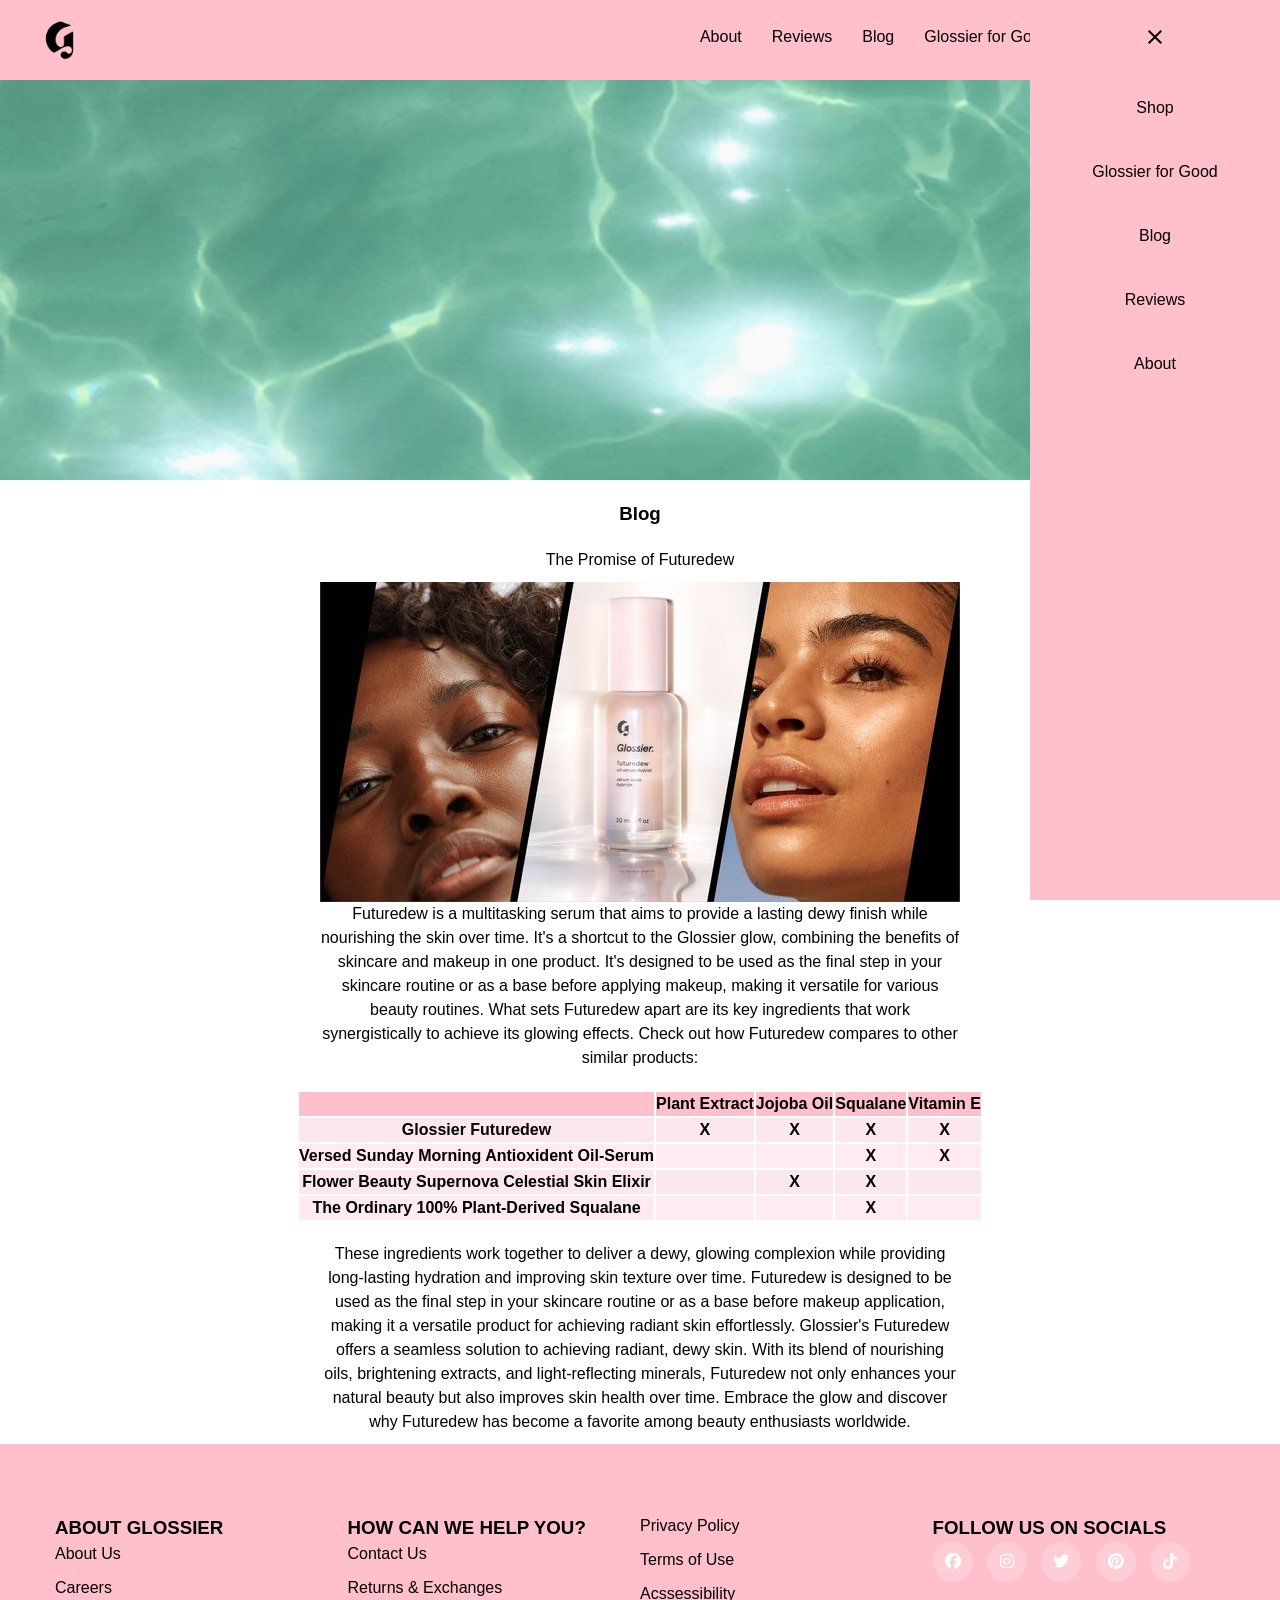
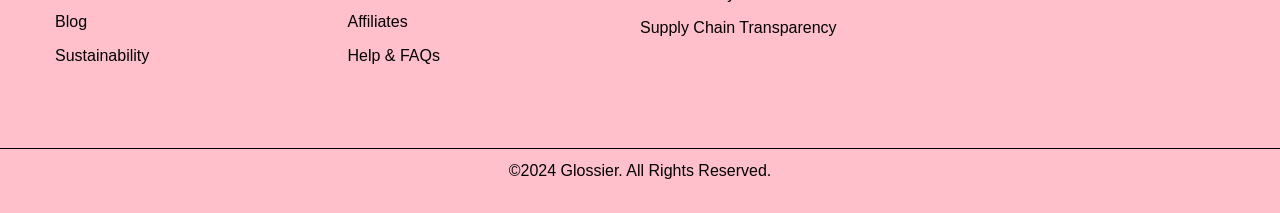
<file: Final Project/blog.html>
<!DOCTYPE html>
<html lang="en">
<head>
    <meta charset="UTF-8">
    <meta name="viewport" content="width=device-width, initial-scale=1.0">
    <title>Glossier</title>
    <link rel="stylesheet" href="style.css">
    <link rel="stylesheet" type="text/css" href="https://cdnjs.cloudflare.com/ajax/libs/font-awesome/6.6.0/css/all.min.css">
    <script src="script.js"></script>
</head>
<body>
   

<div>
    <nav class="navbar">
        
        <ul>
            <label class="logo">
                <a href="home.html"><img src="glossier logo.png" alt="glossier logo"></a>
            </label>

            <i class="fa fa-shopping-cart"></i>
            <i class="fa fa-search"></i>

            <div class="topbar">
            <li>
                <a href="#" onclick="showSidebar()">
                    <svg class="hamburger" xmlns="http://www.w3.org/2000/svg" height="24px" viewBox="0 -960 960 960" width="24px" fill="#000000">
                        <path d="M120-240v-80h720v80H120Zm0-200v-80h720v80H120Zm0-200v-80h720v80H120Z"/>
                    </svg>
                </a>
            </li>
            <li class="hideOnMobile"><a href="shop.html">Shop</a></li>
            <li class="hideOnMobile"><a href="glossier.html">Glossier for Good</a></li>
            <li class="hideOnMobile"><a href="blog.html">Blog</a></li>
            <li class="hideOnMobile"><a href="reviews.html">Reviews</a></li>
            <li class="hideOnMobile"><a href="about.html">About</a></li>
            </div>
        </ul>
        <ul class="sidebar">
            <li onclick=hideSidebar()><a href="#"><svg xmlns="http://www.w3.org/2000/svg" height="24px" viewBox="0 -960 960 960" width="24px" fill="#000000"><path d="m256-200-56-56 224-224-224-224 56-56 224 224 224-224 56 56-224 224 224 224-56 56-224-224-224 224Z"/></svg></a></li>
            <li><a href="shop.html">Shop</a></li>
            <li><a href="glossier.html">Glossier for Good</a></li>
            <li><a href="blog.html">Blog</a></li>
            <li><a href="reviews.html">Reviews</a></li>
            <li><a href="about.html">About</a></li>
    </ul>
    </nav>
</div>

<div class="wrapper-blog">
    <img src="Blog Header.png" width="100%" height="400">
    
    <main style="margin-bottom: 10px;">
        
        <h3 style="text-align: center; margin: 20px;">Blog</h3>
        <p style="text-align: center; margin: 10px;">The Promise of Futuredew</p>
        <img src="Blog Image.jpg" alt="The results of Glossier Futuredew" class="center">
        <p style="text-align: center; width: 50%; margin: auto;">
            Futuredew is a multitasking serum that aims to provide a lasting dewy finish while nourishing the skin over time. It's a shortcut to the Glossier glow, combining the benefits of skincare and makeup in one product. It's designed to be used as the final step in your skincare routine or as a base before applying makeup, making it versatile for various beauty routines.
            What sets Futuredew apart are its key ingredients that work synergistically to achieve its glowing effects. Check out how Futuredew compares to other similar products:</p>
        
        <table class="sortable" style="border: none; text-align: center; margin-left: auto; margin-right: auto; margin-top: 20px; margin-bottom: 20px;">
          <thead>
            <tr style="background-color: pink;">
                <th></th>
                <th>Plant Extract</th>
                <th>Jojoba Oil</th>
                <th>Squalane</th>
                <th>Vitamin E</th>
            </tr>
        </thead>
        <tbody>
            <tr style="background-color: rgb(250, 232, 237)">
                <th>Glossier Futuredew</th>
                <th>X</th>
                <th>X</th>
                <th>X</th>
                <th>X</th>
            </tr>
        </tbody>
        <tbody>
            <tr style="background-color: rgb(255, 235, 240)">
                <th>Versed Sunday Morning Antioxident Oil-Serum</th>
                <th></th>
                <th></th>
                <th>X</th>
                <th>X</th>
            </tr>
        </tbody>
        <tbody>
            <tr style="background-color: rgb(250, 232, 237)">
                <th>Flower Beauty Supernova Celestial Skin Elixir</th>
                <th></th>
                <th>X</th>
                <th>X</th>
                <th></th>
            </tr>
        </tbody>
        <tbody>
            <tr style="background-color: rgb(255, 235, 240)">
                <th>The Ordinary 100% Plant-Derived Squalane</th>
                <th></th>
                <th></th>
                <th>X</th>
                <th></th>
            </tr>
        </tbody>
            </thead>
        </table>
        
        
        <p style="text-align: center; width: 50%; margin: auto;">
            These ingredients work together to deliver a dewy, glowing complexion while providing long-lasting hydration and improving skin texture over time. Futuredew is designed to be used as the final step in your skincare routine or as a base before makeup application, making it a versatile product for achieving radiant skin effortlessly.
            Glossier's Futuredew offers a seamless solution to achieving radiant, dewy skin. With its blend of nourishing oils, brightening extracts, and light-reflecting minerals, Futuredew not only enhances your natural beauty but also improves skin health over time. Embrace the glow and discover why Futuredew has become a favorite among beauty enthusiasts worldwide.
        </p>
    </main>

    <div>
    <footer class="footer">
        <div class="container">
            <div class="row">
                <div class="footer-col">
                    <h3>ABOUT GLOSSIER</h3>
                    <ul>
                        <li><a href="#">About Us</a></li>
                        <li><a href="#">Careers</a></li>
                        <li><a href="#">Blog</a></li>
                        <li><a href="#">Sustainability</a></li>
                    </ul>
                </div>
                <div class="footer-col">
                    <h3>HOW CAN WE HELP YOU?</h3>
                    <ul>
                        <li><a href="#">Contact Us</a></li>
                        <li><a href="#">Returns & Exchanges</a></li>
                        <li><a href="#">Affiliates</a></li>
                        <li><a href="faq.html">Help & FAQs</a></li>
                    </ul>
                </div>
                <div class="footer-col">
                    <ul>
                        <li><a href="#">Privacy Policy</a></li>
                        <li><a href="#">Terms of Use</a></li>
                        <li><a href="#">Acssessibility</a></li>
                        <li><a href="#">Supply Chain Transparency</a></li>
                    </ul>
                </div>
                <div class="footer-col">
                    <h3>FOLLOW US ON SOCIALS</h3>
                    <div class="social-links">
                        <a href="#"><i class="fab fa-facebook"></i></a>
                        <a href="#"><i class="fab fa-instagram"></i></a>
                        <a href="#"><i class="fab fa-twitter"></i></a>
                        <a href="#"><i class="fab fa-pinterest"></i></a>
                        <a href="#"><i class="fab fa-tiktok"></i></a>
                    </div>
                </div>
            </div>
        </div>
        <div class="width-100 footer2-bacbor">
            <p class="footer2-content">&copy;2024 Glossier. All Rights Reserved.</p>
          </div>
    </footer>
    </div>
</div>

</body>
</html>
</file>
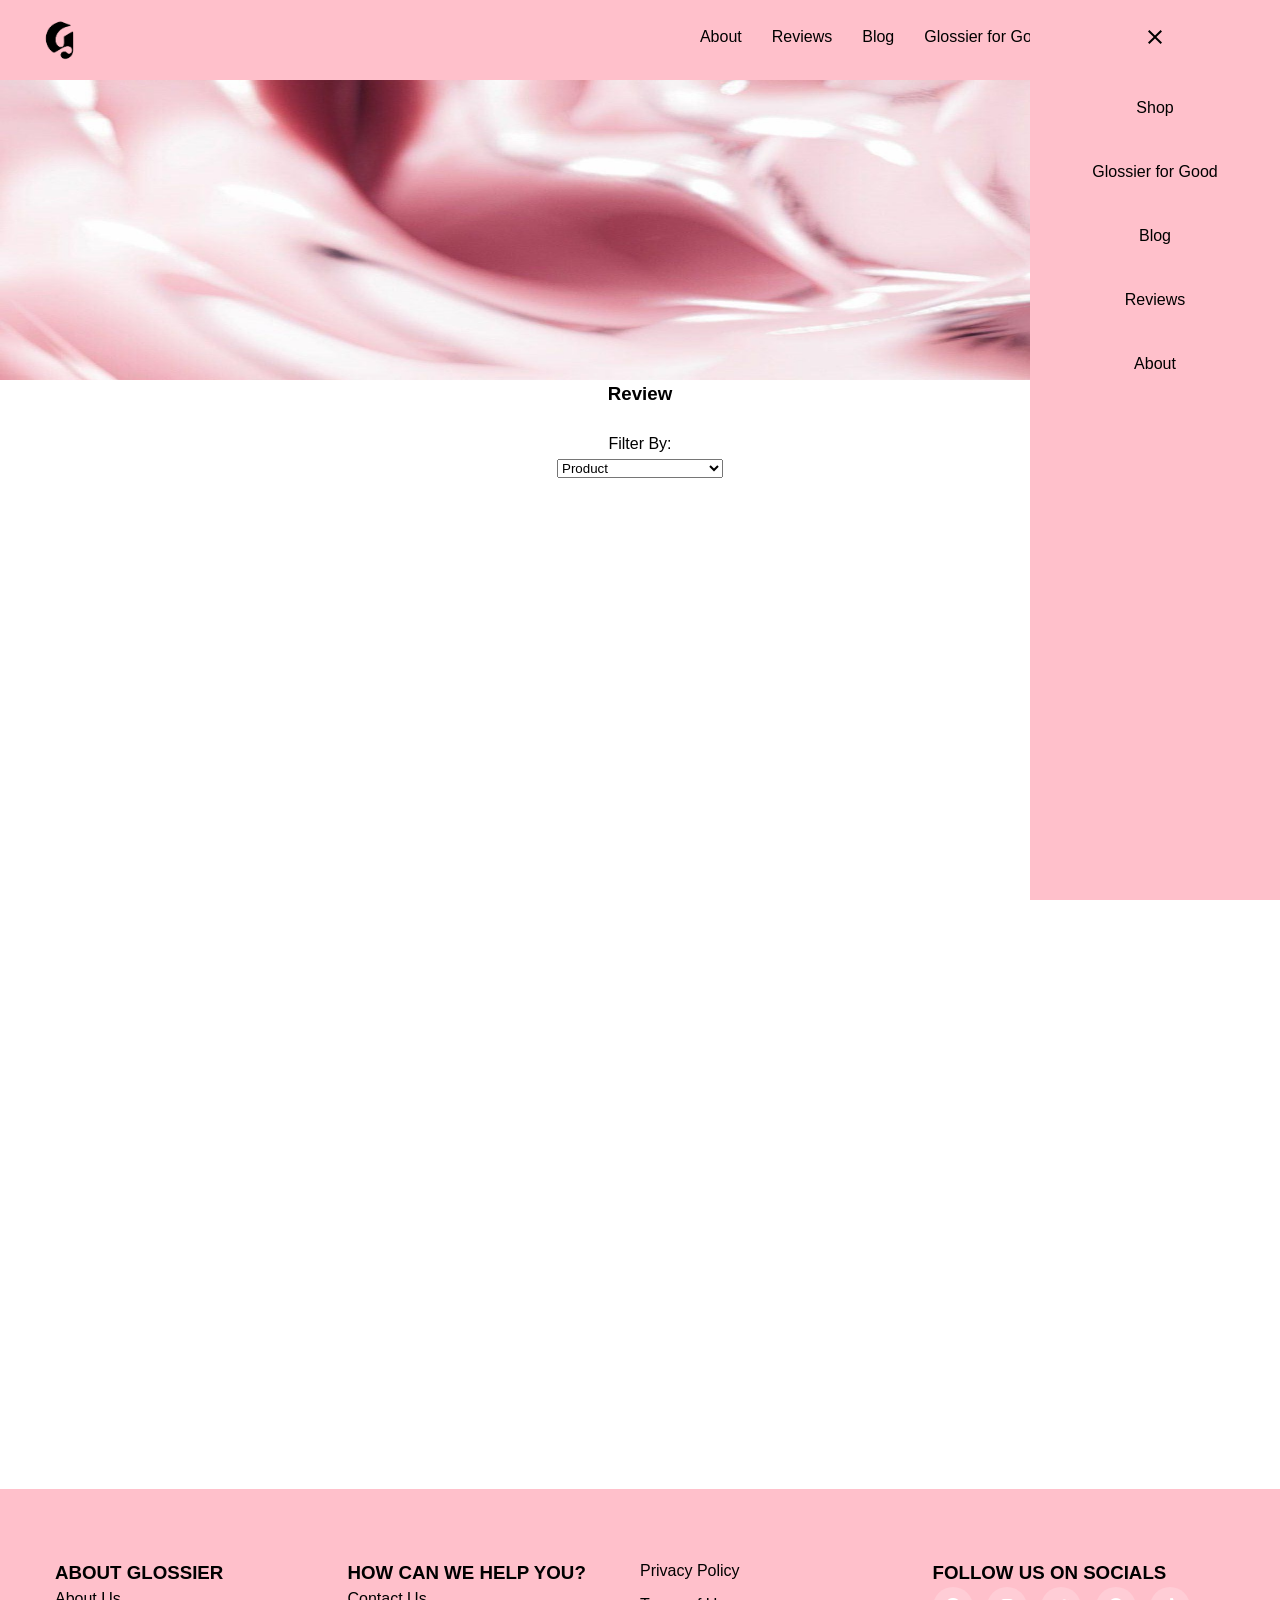
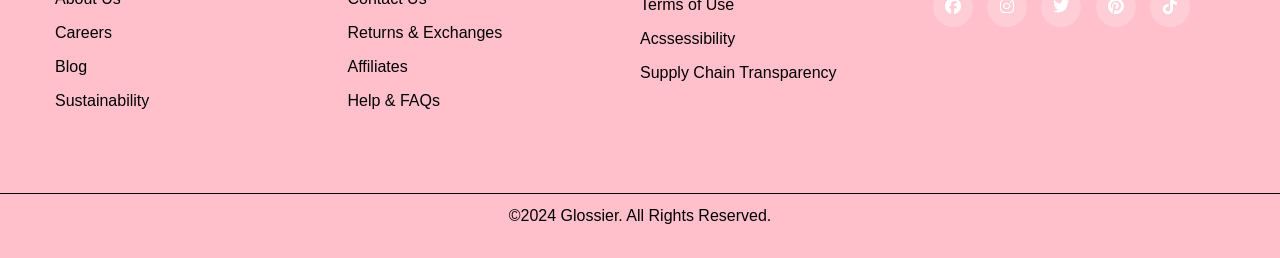
<file: Final Project/reviews.html>
<!DOCTYPE html>
<html lang="en">
<head>
    <meta charset="UTF-8">
    <meta name="viewport" content="width=device-width, initial-scale=1.0">
    <title>Glossier</title>
    <link rel="stylesheet" href="style.css">
    <link rel="stylesheet" type="text/css" href="https://cdnjs.cloudflare.com/ajax/libs/font-awesome/6.6.0/css/all.min.css">
    <script src="script.js"></script>
</head>


<body>
    
    <div>
        <nav class="navbar">
            
            <ul>
                <label class="logo">
                    <a href="home.html"><img src="glossier logo.png" alt="glossier logo"></a>
                </label>

                <i class="fa fa-shopping-cart"></i>
                <i class="fa fa-search"></i>

                <div class="topbar">
                <li>
                    <a href="#" onclick="showSidebar()">
                        <svg class="hamburger" xmlns="http://www.w3.org/2000/svg" height="24px" viewBox="0 -960 960 960" width="24px" fill="#000000">
                            <path d="M120-240v-80h720v80H120Zm0-200v-80h720v80H120Zm0-200v-80h720v80H120Z"/>
                        </svg>
                    </a>
                </li>
                <li class="hideOnMobile"><a href="shop.html">Shop</a></li>
                <li class="hideOnMobile"><a href="glossier.html">Glossier for Good</a></li>
                <li class="hideOnMobile"><a href="blog.html">Blog</a></li>
                <li class="hideOnMobile"><a href="reviews.html">Reviews</a></li>
                <li class="hideOnMobile"><a href="about.html">About</a></li>
                </div>
            </ul>
            <ul class="sidebar">
                <li onclick=hideSidebar()><a href="#"><svg xmlns="http://www.w3.org/2000/svg" height="24px" viewBox="0 -960 960 960" width="24px" fill="#000000"><path d="m256-200-56-56 224-224-224-224 56-56 224 224 224-224 56 56-224 224 224 224-56 56-224-224-224 224Z"/></svg></a></li>
                <li><a href="shop.html">Shop</a></li>
                <li><a href="glossier.html">Glossier for Good</a></li>
                <li><a href="blog.html">Blog</a></li>
                <li><a href="reviews.html">Reviews</a></li>
                <li><a href="about.html">About</a></li>
        </ul>
        </nav>
    </div>


<div class="wrapper-rev">
    <img src="Reviews Header Image.jpg" width="100%" height="300">

        <h3 style="text-align: center;">Review</h3>

        <br>

        <div class="dropdown" style="text-align: center;">
        <label for="dropdown">Filter By:</label>
        <br>
            <select name="dropdown" id="dropdown">
            <option value="Get-Ready">Get Ready with Glossier</option>
            <option value="product-review">Reviews</option>z
            <option value="products" selected>Product</option>
            </select>
        </div>

        <br>

        <div class="video-review" style="margin: auto; text-align: center; margin-bottom: 20px;">
        <iframe width="560" height="315" src="https://www.youtube.com/embed/35dEtiWj9L0?si=gGA3f6Pp4oayEmHY" title="YouTube video player" frameborder="0" allow="accelerometer; autoplay; clipboard-write; encrypted-media; gyroscope; picture-in-picture; web-share" referrerpolicy="strict-origin-when-cross-origin" allowfullscreen></iframe>
        <iframe width="560" height="315" src="https://www.youtube.com/embed/tSW98ZnT3Tg?si=3qdBVi7oWEBNUUyG" title="YouTube video player" frameborder="0" allow="accelerometer; autoplay; clipboard-write; encrypted-media; gyroscope; picture-in-picture; web-share" referrerpolicy="strict-origin-when-cross-origin" allowfullscreen></iframe>
        <iframe width="560" height="315" src="https://www.youtube.com/embed/-QfaS_pcxgY?si=h6kNGMMippwbicts" title="YouTube video player" frameborder="0" allow="accelerometer; autoplay; clipboard-write; encrypted-media; gyroscope; picture-in-picture; web-share" referrerpolicy="strict-origin-when-cross-origin" allowfullscreen></iframe> 
        <iframe width="560" height="315" src="https://www.youtube.com/embed/m18FRC9YKcY?si=ndNfm87ehw6VSv8e" title="YouTube video player" frameborder="0" allow="accelerometer; autoplay; clipboard-write; encrypted-media; gyroscope; picture-in-picture; web-share" referrerpolicy="strict-origin-when-cross-origin" allowfullscreen></iframe>
        <iframe width="560" height="315" src="https://www.youtube.com/embed/fsPUaTvIERs?si=zVxxFbpA7x9cczeT" title="YouTube video player" frameborder="0" allow="accelerometer; autoplay; clipboard-write; encrypted-media; gyroscope; picture-in-picture; web-share" referrerpolicy="strict-origin-when-cross-origin" allowfullscreen></iframe>
        <iframe width="560" height="315" src="https://www.youtube.com/embed/wcltGarrTbQ?si=6FccgU6bZiD4YdAP" title="YouTube video player" frameborder="0" allow="accelerometer; autoplay; clipboard-write; encrypted-media; gyroscope; picture-in-picture; web-share" referrerpolicy="strict-origin-when-cross-origin" allowfullscreen></iframe>
        </div>  
</div>

    <footer class="footer">
        <div class="container">
            <div class="row">
                <div class="footer-col">
                    <h3>ABOUT GLOSSIER</h3>
                    <ul>
                        <li><a href="#">About Us</a></li>
                        <li><a href="#">Careers</a></li>
                        <li><a href="#">Blog</a></li>
                        <li><a href="#">Sustainability</a></li>
                    </ul>
                </div>
                <div class="footer-col">
                    <h3>HOW CAN WE HELP YOU?</h3>
                    <ul>
                        <li><a href="#">Contact Us</a></li>
                        <li><a href="#">Returns & Exchanges</a></li>
                        <li><a href="#">Affiliates</a></li>
                        <li><a href="faq.html">Help & FAQs</a></li>
                    </ul>
                </div>
                <div class="footer-col">
                    <ul>
                        <li><a href="#">Privacy Policy</a></li>
                        <li><a href="#">Terms of Use</a></li>
                        <li><a href="#">Acssessibility</a></li>
                        <li><a href="#">Supply Chain Transparency</a></li>
                    </ul>
                </div>
                <div class="footer-col">
                    <h3>FOLLOW US ON SOCIALS</h3>
                    <div class="social-links">
                        <a href="#"><i class="fab fa-facebook"></i></a>
                        <a href="#"><i class="fab fa-instagram"></i></a>
                        <a href="#"><i class="fab fa-twitter"></i></a>
                        <a href="#"><i class="fab fa-pinterest"></i></a>
                        <a href="#"><i class="fab fa-tiktok"></i></a>
                    </div>
                </div>
            </div>
        </div>
        <div class="width-100 footer2-bacbor">
            <p class="footer2-content">&copy;2024 Glossier. All Rights Reserved.</p>
          </div>
    </footer>
    

</body>
</html>
</file>
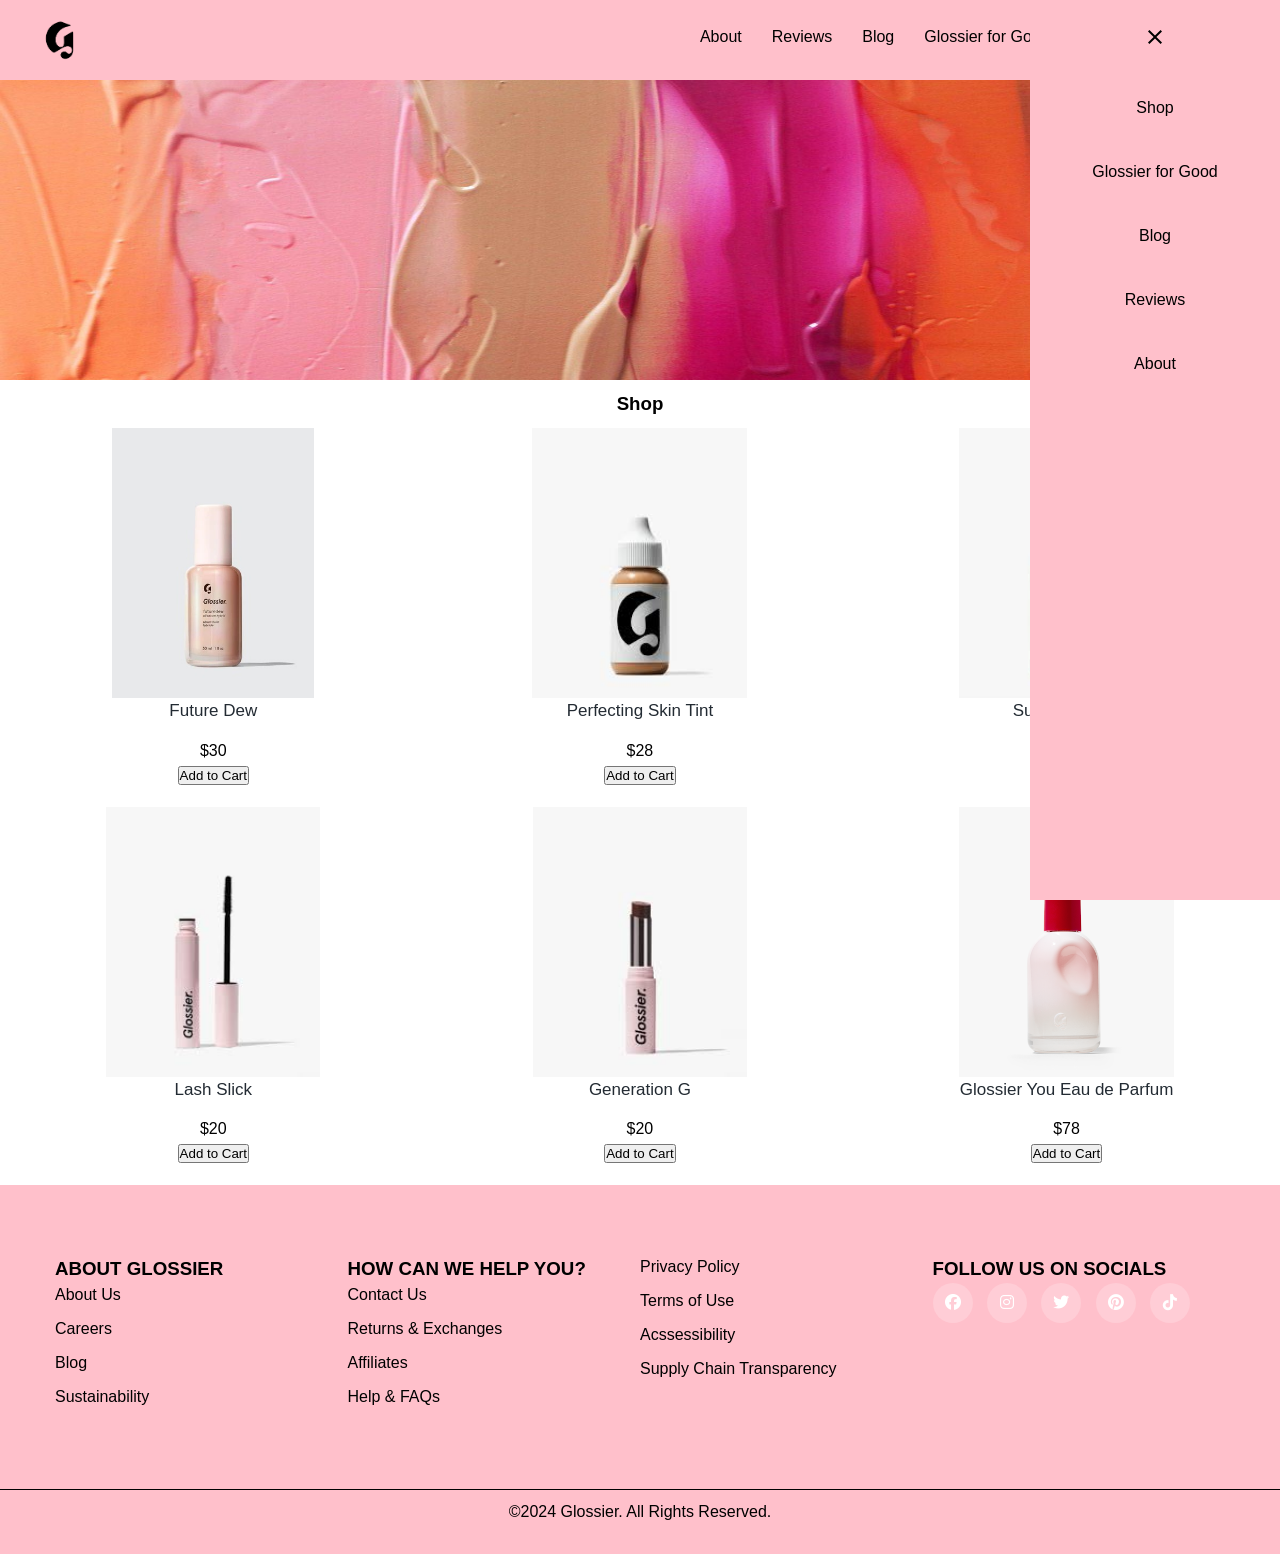
<file: Final Project/shop.html>
<!DOCTYPE html>
<html lang="en">
<head>
    <meta charset="UTF-8">
    <meta name="viewport" content="width=device-width, initial-scale=1.0">
    <title>Glossier</title>
    <link rel="stylesheet" href="style.css">
    <link rel="stylesheet" type="text/css" href="https://cdnjs.cloudflare.com/ajax/libs/font-awesome/6.6.0/css/all.min.css">
</head>

<body>

  <div>
    <nav class="navbar">
        
        <ul>
            <label class="logo">
                <a href="home.html"><img src="glossier logo.png" alt="glossier logo"></a>
            </label>

            <i class="fa fa-shopping-cart"></i>
            <i class="fa fa-search"></i>

            <div class="topbar">
            <li>
                <a href="#" onclick="showSidebar()">
                    <svg class="hamburger" xmlns="http://www.w3.org/2000/svg" height="24px" viewBox="0 -960 960 960" width="24px" fill="#000000">
                        <path d="M120-240v-80h720v80H120Zm0-200v-80h720v80H120Zm0-200v-80h720v80H120Z"/>
                    </svg>
                </a>
            </li>
            <li class="hideOnMobile"><a href="shop.html">Shop</a></li>
            <li class="hideOnMobile"><a href="glossier.html">Glossier for Good</a></li>
            <li class="hideOnMobile"><a href="blog.html">Blog</a></li>
            <li class="hideOnMobile"><a href="reviews.html">Reviews</a></li>
            <li class="hideOnMobile"><a href="about.html">About</a></li>
            </div>
        </ul>
        <ul class="sidebar">
            <li onclick=hideSidebar()><a href="#"><svg xmlns="http://www.w3.org/2000/svg" height="24px" viewBox="0 -960 960 960" width="24px" fill="#000000"><path d="m256-200-56-56 224-224-224-224 56-56 224 224 224-224 56 56-224 224 224 224-56 56-224-224-224 224Z"/></svg></a></li>
            <li><a href="shop.html">Shop</a></li>
            <li><a href="glossier.html">Glossier for Good</a></li>
            <li><a href="blog.html">Blog</a></li>
            <li><a href="reviews.html">Reviews</a></li>
            <li><a href="about.html">About</a></li>
    </ul>
    </nav>
</div>


<div class="wrapper-shop">
 
       <img src="Shop Header.jpg" style="width: 100%; height: 300px;">
       <h3 style="text-align: center; margin: 10px;">Shop</h3>
       
<div class="width-100 margin-top-50">
   
  <div class="image-container">
    
    <div class="shop-col">
        <div class="width-25">
        <div class="product-section">
          <div class="product-border">
            <div class="product-img-center">
              <a href="#">
                <img class="product-img" src="futuredew.jpeg" onclick="openPopup('futuredew.jpeg')">
              </a>
            </div>
            <div>
              <p class="product-name">
                <a href="#">Future Dew</a>
              </p>
              <p class="product-price">
                <span class="product-original-price">$30</span>
                <p><button>Add to Cart</button></p>
            </div>
          </div>
        </div>
      </div>

      <div class="width-25">
        <div class="product-section">
          <div class="product-border">
            <div class="product-img-center">
              <a href="#">
                <img class="product-img" src="lash slick.jpeg" onclick="openPopup('lash slick.jpeg')">
              </a>
            </div>
            <div>
              <p class="product-name">
                <a href="#">Lash Slick</a>
              </p>
              <p class="product-price">
                <span class="product-original-price">$20</span>
                <p><button>Add to Cart</button></p>
            </div>
          </div>
        </div>
        </div>
      </div>
      
    <div class="shop-col">
      <div class="width-25">
        <div class="product-section">
          <div class="product-border">
            <div class="product-img-center">
              <a href="#">
                <img class="product-img" src="skin tint.jpeg" onclick="openPopup('skin tint.jpeg')">
              </a>
            </div>
            <div>
              <p class="product-name">
                <a href="#">Perfecting Skin Tint</a>
              </p>
              <p class="product-price">
                <span class="product-original-price">$28</span>
                <p><button>Add to Cart</button></p>
            </div>
          </div>
        </div>
      </div>

      <div class="width-25">
        <div class="product-section">
          <div class="product-border">
            <div class="product-img-center">
              <a href="#">
                <img class="product-img" src="generation g.jpeg" onclick="openPopup('generation g.jpeg')">
              </a>
            </div>
            <div>
              <p class="product-name">
                <a href="#">Generation G</a>
              </p>
              <p class="product-price">
                <span class="product-original-price">$20</span>
                <p><button>Add to Cart</button></p>
            </div>
          </div>
        </div>
      </div>
      </div>
      
  <div class="shop-col">
      <div class="width-100">
        <div class="product-section">
          <div class="product-border">
            <div class="product-img-center">
              <a href="#">
                <img class="product-img" src="super bounce.jpeg" onclick="openPopup('super bounce.jpeg')">
              </a>
            </div>
            <div>
              <p class="product-name">
                <a href="#">Super Bounce</a>
              </p>
              <p class="product-price">
                <span class="product-original-price">$34</span>
                <p><button>Add to Cart</button></p>
            </div>
          </div>
        </div>
      </div>

      <div class="width-25">
        <div class="product-section">
          <div class="product-border">
            <div class="product-img-center">
              <a href="#">
                <img class="product-img" src="glossier you.png" onclick="openPopup('glossier you.png')">
              </a>
            </div>
            <div>
              <p class="product-name">
                <a href="#">Glossier You Eau de Parfum</a>
              </p>
              <p class="product-price">
                <span class="product-original-price">$78</span>
                <p><button>Add to Cart</button></p>
            </div>
          </div>
        </div>
        </div>
      </div>
      
      <div class="popup-image">
        <span class="close" onclick="closePopup()">&times;</span>
        <img class="popup-content" id="popupImage" src="futuredew.jpeg">
      </div>
      <div class="popup-image">
        <span class="close" onclick="closePopup()">&times;</span>
        <img class="popup-content" id="popupImage" src="lash slick.jpeg">
      </div>
      <div class="popup-image">
        <span class="close" onclick="closePopup()">&times;</span>
        <img class="popup-content" id="popupImage" src="skin tint.jpeg">
      </div>
      <div class="popup-image">
        <span class="close" onclick="closePopup()">&times;</span>
        <img class="popup-content" id="popupImage" src="generation g.jpeg">
      </div>
      <div class="popup-image">
        <span class="close" onclick="closePopup()">&times;</span>
        <img class="popup-content" id="popupImage" src="super bounce.jpeg">
      </div>
      <div class="popup-image">
        <span class="close" onclick="closePopup()">&times;</span>
        <img class="popup-content" id="popupImage" src="glossier you.png">
      </div>

  </div>

    <footer class="footer">
        <div class="container">
            <div class="row">
                <div class="footer-col">
                    <h3>ABOUT GLOSSIER</h3>
                    <ul>
                        <li><a href="#">About Us</a></li>
                        <li><a href="#">Careers</a></li>
                        <li><a href="#">Blog</a></li>
                        <li><a href="#">Sustainability</a></li>
                    </ul>
                </div>
                <div class="footer-col">
                    <h3>HOW CAN WE HELP YOU?</h3>
                    <ul>
                        <li><a href="#">Contact Us</a></li>
                        <li><a href="#">Returns & Exchanges</a></li>
                        <li><a href="#">Affiliates</a></li>
                        <li><a href="faq.html">Help & FAQs</a></li>
                    </ul>
                </div>
                <div class="footer-col">
                    <ul>
                        <li><a href="#">Privacy Policy</a></li>
                        <li><a href="#">Terms of Use</a></li>
                        <li><a href="#">Acssessibility</a></li>
                        <li><a href="#">Supply Chain Transparency</a></li>
                    </ul>
                </div>
                <div class="footer-col">
                    <h3>FOLLOW US ON SOCIALS</h3>
                    <div class="social-links">
                        <a href="#"><i class="fab fa-facebook"></i></a>
                        <a href="#"><i class="fab fa-instagram"></i></a>
                        <a href="#"><i class="fab fa-twitter"></i></a>
                        <a href="#"><i class="fab fa-pinterest"></i></a>
                        <a href="#"><i class="fab fa-tiktok"></i></a>
                    </div>
                </div>
            </div>
        </div>
        <div class="width-100 footer2-bacbor">
            <p class="footer2-content">&copy;2024 Glossier. All Rights Reserved.</p>
          </div>
    </footer>

    <script src="script.js"></script>
</body>
</html>
</file>
<file: style.css>
CSS

body{
    margin: 0px;
}
h1{
    text-align: center;
}
/*Nav Bar Logo*/
label.logo{
    padding: 0px;
    float: left;
    margin-left: 20px;
    width: 80px;
    height: auto;
}
/*Navigation Bar*/
.navbar ul{
    list-style-type: none;
    background-color: pink;
    padding: 0px;
    margin-top: 0px;
    overflow: hidden;
}
.navbar a{
    color: black;
    text-decoration: none;
    padding: 15px;
    display: block;
    text-align: center;
}
.navbar a:hover{
    background-color: rgb(248, 144, 161);
}
.navbar li{
    float: right;
    margin-top: 10px
}
.nav-container {
    display: flex;
    align-items: center;
    justify-content: space-between;

    width: 90%;
    margin: 0 auto;
}
.nav {
    display: flex;
    flex-grow: 1;
}
.fa-shopping-cart{
    float: right;
    margin-top: 30px;
    margin-right: 20px;
    margin-left: 10px;
    cursor: pointer;
}
.fa-search{
    float: right;
    margin-top: 30px;
    margin-right: 20px;
    margin-left: 10px;
    cursor: pointer;
}
.sidebar{
    position: fixed;
    top: 0;
    right: 0;
    height: 100vh;
    width: 250px;
    z-index: 999;
    background-color: pink;
    backdrop-filter: blur(10px);
    display: flex;
    flex-direction: column;
    align-items: flex-start;
    justify-content: flex-start;
}

.sidebar li{
    width: 100%;
}
.sidebar a{
    width: 100%;
}
/* Desktop defaults (important!) */
.sidebar {
    display: none;
}

.hamburger {
    display: none;   /* hides hamburger on desktop */
}

.topbar .hideOnMobile {
    display: inline-block; /* show full menu on desktop */
@media(max-width:800px){
    .hideOnMobile{
        display: none;
    }
}
@media (max-width: 600px){
    .sidebar{
        width: 100%;
    }
}
/*Footer*/
.footer {
    background-color: pink;
    padding: 70px 0;
    clear: both;
}

.footer-col {
    width: 25%;
    padding: 0;
}

.footer-col h4 {
    font-size: 18px;
    color: black;
    text-transform: capitalize;
    margin-bottom: 35px;
    font-weight: 500;
    position: relative;
}

.footer-col h4::before {
    content: '';
    position: relative;
    left: 0;
    bottom: -10px;
    background-color: pink;
    height: 2px;
    box-sizing: border-box;
    width: 50px;
}

.footer-col ul li:not(:last-child) {
    margin-bottom: 10px;
}

.footer-col ul li a {
    font-size: 16px;
    color: black;
    text-decoration: none;
    font-weight: 300;
    color: black;
    display: block;
    transition: all 0.3s ease;
}

.footer-col ul li a:hover {
    padding-left: 10px;
}

.footer-col .social-links a {
    display: inline-block;
    height: 40px;
    width: 40px;
    background-color: rgba(255, 255, 255, 0.2);
    margin: 0 10px 10px 0;
    text-align: center;
    line-height: 40px;
    border-radius: 50%;
    color: white;
    transition: all 0.5s ease;
}

.footer-col .social-links a:hover {
    color: pink;
    background-color: white;
}

.footer2-bacbor {
    background: pink;
    padding: 10px 0px;
    border-top: 1px solid #000000;
    margin-top: 30px;
    position: relative;
    bottom: -50px;
}

.footer2-content {
    font-size: 16px;
    font-weight: 300;
    color: black;
    text-align: center;
}

/* Footer Mobile responsiveness */
@media (max-width: 768px) {
    .footer-col {
        width: 100%; 
        margin-bottom: 20px; 
        text-align: center;
    }
    
    .footer-col h4::before {
        width: 40px; 
    }
}

html, body {
    height: 100%;
    margin: 0;
    padding: 0;
}
img {
    padding: 0;
    display: block;
    margin: 0 auto;
    max-height: 100%;
    max-width: 100%;
}
.center{
    display: block;
    margin-left: auto;
    margin-right: auto;
    width: 50%;
}
@import url('https://fonts.googleapis.com/css2?family=Poppins:ital,wght@0,100;0,200;0,300;0,400;0,500;0,600;0,700;0,800;0,900;1,100;1,200;1,300;1,400;1,500;1,600;1,700;1,800;1,900&display=swap');
body{
    line-height: 1.5;
    font-family: "Poppins", sans-serif;
}
*{margin: 0;
padding: 0;
box-sizing: border-box;
}
.container{
    max-width: 1170px;
    margin: auto;
}
.row{
    display: flex;
    flex-wrap: wrap;
}
ul{
    list-style: none;
}
/*Carousel Slide*/
.carousel {
    --current-slide: 0;
    position: relative;
    overflow: hidden;
  }
  
.carousel-button {
    position: absolute;
    top: 50%;
    transform: translateY(-50%);
    z-index: 1;
  
    padding: 0;
    margin: 0.5rem;
    border-radius: 50%;
    background-color: transparent;
    border: none;
  
    font-size: 1.5rem;
    cursor: pointer;
  
    transition: color 0.1s;
} 
.carousel-button:hover {
    color: rgba(0, 0, 0, 0.5);
}
.carousel-button_previous{
    left: 0;
}
.carousel-button_next {
    right: 0;
}
.slides {
    display: flex;
    transition: transform 0.5s;
    transform: translateX(calc(-100% * var(--current-slide)));
}
  
.slide {
    flex: 0 0 100%;
}
 @media screen and (min-width: 768px) {
    .carousel-button {
      font-size: 2rem;
      margin: 1rem;
    }
}
/*Carousel Slide Bottom Images*/
.flex-container {
    display: flex;
    flex-wrap: wrap;
    justify-content: space-evenly;
    padding: 0;
    margin: 20px auto;
  }

  .flex-container > div {
    width: 20%;
    padding: 5px;
  }

  @media screen and (max-width: 750px) {
    .flex-container > div {
      width: 30%;
    }
  }

  @media screen and (max-width: 500px) {
    .flex-container > div {
      width: 45%;
    }
  }
/*Carousel & Scrolling*/
.carousel-col{
    float: left;
    width: 66.67%;
}
.scrolling-col{
    float: right;
    width: 33.33%;
    margin-top: 50px;
}
@media screen and (max-width: 500px) {
.carousel-col{
    width: 100%;
    margin-bottom: 20px; 
}
.scrolling-col{
    padding: 10px;
}   
  }
/*Glossier for Good Mobile Responsiveness*/
@media (max-width:600px){
    .wrapper-good{
        width: 100%;
        margin: 0;   
    }
}
@media (min-width:601px){
    .wrapper-good{
        width: 100%; 
        margin: 0;  
    }
}
@media (min-width:768px){
    .wrapper-good{
        width: 100%; 
        margin: 0;  
    }
}
@media (min-width:992px){
    .wrapper-good{
        width: 100%; 
        margin: 0;
    }
}
/*Shopping Page*/
.product-section {
	padding-left:15px;
	padding-right:15px;
	margin-bottom:20px;
    text-align: center;
}
.product-img {
	width:auto;
	height:270px;
}
.product-img-center {
	text-align:center;
}
.product-name a {
	color: #232b33;
	text-decoration: none;
	font-size: 17px;
}
.product-price {
	margin-top:15px;
    text-align: center;
}
.shop-col{
    float: left;
    width: 33.33%;
}
.row:after {
    content: "";
    display: table;
    clear: both;
  }
/*Shop Page Mobile Responsiveness*/
@media (max-width:600px){
    .shop-col{
      width: 100%;
      margin: 0;
      display: block;
    }
    }
    @media (min-width:768px){
    .wrapper-shop{
      width: 100%; 
      margin: 0; 
    }
    }
    @media (min-width:992px){
    .wrapper-shop{
      width: 100%; 
      margin: 0;
    }
    }    
/*Lightbox*/
.popup {
    display: none;
    position: fixed;
    z-index: 1;
    left: 0;
    top: 0;
    width: 100%;
    height: 100%;
    overflow: auto;
    background-color: rgba(0, 0, 0, 0.8);
}
.popup-content {
    margin: auto;
    display: block;
    max-width: 80%;
    max-height: 80%;
}
.close {
    position: absolute;
    top: 15px;
    right: 35px;
    color: #fff;
    font-size: 40px;
    font-weight: bold;
    cursor: pointer;
}
.close:hover,
.close:focus {
    color: #bbb;
    text-decoration: none;
    cursor: pointer;
}
.popup-image{
    position: fixed;
    top:0 ;left: 0;
    background: black;
    height: 100%;
    width: 100%;
    z-index: 100;
    display: none;
}
.popup-image span{
    position: absolute;
    top: 0; right: 10px;
    font-size: 40px;
    color: white;
    cursor: pointer;
    z-index: 100;
}
.popup-image img{
    position: absolute;
    top: 50%; left: 50%;
    transform: translate(-50%, -50%);
    border: 5px solid white;
    border-radius: 5px;
    width: 750px;
    object-fit: cover;
}

@media (max-width: 768px){
    .container .popup-image img {
        width: 95%;
    }
}
/*Video Reviews*/
.video-review {
    display: flex;
    flex-wrap: wrap;
    justify-content: center;
    gap: 10px;
    margin: 20px auto;
}

.video-container {
    position: relative;
    width: 100%;
    padding-top: 56.25%;
    margin-bottom: 20px;
}

.video-container iframe {
    position: absolute;
    top: 0;
    left: 0;
    width: 100%;
    height: 100%;
    border: 0;
}

@media (max-width: 768px) {
    .video-container {
        padding-top: 75%;
    }
}
/*Blog Mobile Responiveness*/
@media (min-width: 601px) and (max-width: 768px) {
    .wrapper-blog img {
        width: 100%;
        height: auto;
    }

    .table-container {
        overflow-x: auto;
    }
}
@media (max-width: 600px) {
    table {
        width: 100%;
    }
}
/*About Mobile Responsiveness*/
@media (max-width:600px){
    .wrapper-home{
        width: 100%;
    }
    }
    @media (min-width:601px){
    .wrapper-home{
        width: 100%;
    
    }
    }
    @media (min-width:768px){
    .wrapper-home{
        width: 100%;  
    }
    }
    @media (min-width:992px){
    .wrapper-home{
        width: 100%;  
    }
    }
    /*Home Mobile Responsiveness*/
     @media (max-width:600px){
.wrapper-home{
        width: 100%;
    }
}
@media (min-width:601px){
    .wrapper-home{
        width: 100%;

    }
}
@media (min-width:768px){
    .wrapper-home{
        width: 100%;  
    }
}
@media (min-width:992px){
    .wrapper-home{
        width: 100%;  
    }
}
/*Accordian Panel FAQ*/
.accordion {
    background-color: #eee;
    color: #444;
    cursor: pointer;
    padding: 18px;
    width: 100%;
    text-align: left;
    border: none;
    outline: none;
    transition: 0.4s;
  }
  .active, .accordion:hover {
    background-color: #ccc;
  }
    .panel {
    padding: 0 18px;
    background-color: white;
    display: none;
    overflow: hidden;
  }
  .accordion:after {
    content: '\02795'; 
    font-size: 13px;
    color: #777;
    float: right;
    margin-left: 5px;
  }
  .active:after {
    content: "\2796"; 
  }
  @media (max-width:600px){
    .panel{
        width: 100%;
    }
    }

@media (max-width: 768px) {

    /* Hide desktop menu items */
    .hideOnMobile {
        display: none;
    }

    /* Show hamburger icon */
    .hamburger {
        display: block;
        cursor: pointer;
    }

    /* Sidebar styling */
    .sidebar {
        position: fixed;
        top: 0;
        right: 0;
        width: 250px;
        height: 100vh;
        background-color: white;
        display: none; /* only shown by JS */
        flex-direction: column;
        padding: 20px;
        gap: 20px;
        z-index: 1000;
        box-shadow: -4px 0 10px rgba(0,0,0,0.15);
    }

    /* Close button in sidebar */
    .sidebar li:first-child {
        margin-bottom: 20px;
    }
}
</file>
<file: Final Project/style.css>
body{
    margin: 0px;
}
h1{
    text-align: center;
}
/*Nav Bar Logo*/
label.logo{
    padding: 0px;
    float: left;
    margin-left: 20px;
    width: 80px;
    height: auto;
}
/*Navigation Bar*/
.navbar ul{
    list-style-type: none;
    background-color: pink;
    padding: 0px;
    margin-top: 0px;
    overflow: hidden;
}
.navbar a{
    color: black;
    text-decoration: none;
    padding: 15px;
    display: block;
    text-align: center;
}
.navbar a:hover{
    background-color: rgb(248, 144, 161);
}
.navbar li{
    float: right;
    margin-top: 10px
}
.nav-container {
    display: flex;
    align-items: center;
    justify-content: space-between;

    width: 90%;
    margin: 0 auto;
}
.nav {
    display: flex;
    flex-grow: 1;
}
.fa-shopping-cart{
    float: right;
    margin-top: 30px;
    margin-right: 20px;
    margin-left: 10px;
    cursor: pointer;
}
.fa-search{
    float: right;
    margin-top: 30px;
    margin-right: 20px;
    margin-left: 10px;
    cursor: pointer;
}
.sidebar{
    position: fixed;
    top: 0;
    right: 0;
    height: 100vh;
    width: 250px;
    z-index: 999;
    background-color: pink;
    backdrop-filter: blur(10px);
    display: flex;
    flex-direction: column;
    align-items: flex-start;
    justify-content: flex-start;
}

.sidebar li{
    width: 100%;
}
.sidebar a{
    width: 100%;
}
@media(max-width:800px){
    .hideOnMobile{
        display: none;
    }
}
@media (max-width: 600px){
    .sidebar{
        width: 100%;
    }
}
/*Footer*/
.footer {
    background-color: pink;
    padding: 70px 0;
    clear: both;
}

.footer-col {
    width: 25%;
    padding: 0;
}

.footer-col h4 {
    font-size: 18px;
    color: black;
    text-transform: capitalize;
    margin-bottom: 35px;
    font-weight: 500;
    position: relative;
}

.footer-col h4::before {
    content: '';
    position: relative;
    left: 0;
    bottom: -10px;
    background-color: pink;
    height: 2px;
    box-sizing: border-box;
    width: 50px;
}

.footer-col ul li:not(:last-child) {
    margin-bottom: 10px;
}

.footer-col ul li a {
    font-size: 16px;
    color: black;
    text-decoration: none;
    font-weight: 300;
    color: black;
    display: block;
    transition: all 0.3s ease;
}

.footer-col ul li a:hover {
    padding-left: 10px;
}

.footer-col .social-links a {
    display: inline-block;
    height: 40px;
    width: 40px;
    background-color: rgba(255, 255, 255, 0.2);
    margin: 0 10px 10px 0;
    text-align: center;
    line-height: 40px;
    border-radius: 50%;
    color: white;
    transition: all 0.5s ease;
}

.footer-col .social-links a:hover {
    color: pink;
    background-color: white;
}

.footer2-bacbor {
    background: pink;
    padding: 10px 0px;
    border-top: 1px solid #000000;
    margin-top: 30px;
    position: relative;
    bottom: -50px;
}

.footer2-content {
    font-size: 16px;
    font-weight: 300;
    color: black;
    text-align: center;
}

/* Footer Mobile responsiveness */
@media (max-width: 768px) {
    .footer-col {
        width: 100%; 
        margin-bottom: 20px; 
        text-align: center;
    }
    
    .footer-col h4::before {
        width: 40px; 
    }
}

html, body {
    height: 100%;
    margin: 0;
    padding: 0;
}
img {
    padding: 0;
    display: block;
    margin: 0 auto;
    max-height: 100%;
    max-width: 100%;
}
.center{
    display: block;
    margin-left: auto;
    margin-right: auto;
    width: 50%;
}
@import url('https://fonts.googleapis.com/css2?family=Poppins:ital,wght@0,100;0,200;0,300;0,400;0,500;0,600;0,700;0,800;0,900;1,100;1,200;1,300;1,400;1,500;1,600;1,700;1,800;1,900&display=swap');
body{
    line-height: 1.5;
    font-family: "Poppins", sans-serif;
}
*{margin: 0;
padding: 0;
box-sizing: border-box;
}
.container{
    max-width: 1170px;
    margin: auto;
}
.row{
    display: flex;
    flex-wrap: wrap;
}
ul{
    list-style: none;
}
/*Carousel Slide*/
.carousel {
    --current-slide: 0;
    position: relative;
    overflow: hidden;
  }
  
.carousel-button {
    position: absolute;
    top: 50%;
    transform: translateY(-50%);
    z-index: 1;
  
    padding: 0;
    margin: 0.5rem;
    border-radius: 50%;
    background-color: transparent;
    border: none;
  
    font-size: 1.5rem;
    cursor: pointer;
  
    transition: color 0.1s;
} 
.carousel-button:hover {
    color: rgba(0, 0, 0, 0.5);
}
.carousel-button_previous{
    left: 0;
}
.carousel-button_next {
    right: 0;
}
.slides {
    display: flex;
    transition: transform 0.5s;
    transform: translateX(calc(-100% * var(--current-slide)));
}
  
.slide {
    flex: 0 0 100%;
}
 @media screen and (min-width: 768px) {
    .carousel-button {
      font-size: 2rem;
      margin: 1rem;
    }
}
/*Carousel Slide Bottom Images*/
.flex-container {
    display: flex;
    flex-wrap: wrap;
    justify-content: space-evenly;
    padding: 0;
    margin: 20px auto;
  }

  .flex-container > div {
    width: 20%;
    padding: 5px;
  }

  @media screen and (max-width: 750px) {
    .flex-container > div {
      width: 30%;
    }
  }

  @media screen and (max-width: 500px) {
    .flex-container > div {
      width: 45%;
    }
  }
/*Carousel & Scrolling*/
.carousel-col{
    float: left;
    width: 66.67%;
}
.scrolling-col{
    float: right;
    width: 33.33%;
    margin-top: 50px;
}
@media screen and (max-width: 500px) {
.carousel-col{
    width: 100%;
    margin-bottom: 20px; 
}
.scrolling-col{
    padding: 10px;
}   
  }
/*Glossier for Good Mobile Responsiveness*/
@media (max-width:600px){
    .wrapper-good{
        width: 100%;
        margin: 0;   
    }
}
@media (min-width:601px){
    .wrapper-good{
        width: 100%; 
        margin: 0;  
    }
}
@media (min-width:768px){
    .wrapper-good{
        width: 100%; 
        margin: 0;  
    }
}
@media (min-width:992px){
    .wrapper-good{
        width: 100%; 
        margin: 0;
    }
}
/*Shopping Page*/
.product-section {
	padding-left:15px;
	padding-right:15px;
	margin-bottom:20px;
    text-align: center;
}
.product-img {
	width:auto;
	height:270px;
}
.product-img-center {
	text-align:center;
}
.product-name a {
	color: #232b33;
	text-decoration: none;
	font-size: 17px;
}
.product-price {
	margin-top:15px;
    text-align: center;
}
.shop-col{
    float: left;
    width: 33.33%;
}
.row:after {
    content: "";
    display: table;
    clear: both;
  }
/*Shop Page Mobile Responsiveness*/
@media (max-width:600px){
    .shop-col{
      width: 100%;
      margin: 0;
      display: block;
    }
    }
    @media (min-width:768px){
    .wrapper-shop{
      width: 100%; 
      margin: 0; 
    }
    }
    @media (min-width:992px){
    .wrapper-shop{
      width: 100%; 
      margin: 0;
    }
    }    
/*Lightbox*/
.popup {
    display: none;
    position: fixed;
    z-index: 1;
    left: 0;
    top: 0;
    width: 100%;
    height: 100%;
    overflow: auto;
    background-color: rgba(0, 0, 0, 0.8);
}
.popup-content {
    margin: auto;
    display: block;
    max-width: 80%;
    max-height: 80%;
}
.close {
    position: absolute;
    top: 15px;
    right: 35px;
    color: #fff;
    font-size: 40px;
    font-weight: bold;
    cursor: pointer;
}
.close:hover,
.close:focus {
    color: #bbb;
    text-decoration: none;
    cursor: pointer;
}
.popup-image{
    position: fixed;
    top:0 ;left: 0;
    background: black;
    height: 100%;
    width: 100%;
    z-index: 100;
    display: none;
}
.popup-image span{
    position: absolute;
    top: 0; right: 10px;
    font-size: 40px;
    color: white;
    cursor: pointer;
    z-index: 100;
}
.popup-image img{
    position: absolute;
    top: 50%; left: 50%;
    transform: translate(-50%, -50%);
    border: 5px solid white;
    border-radius: 5px;
    width: 750px;
    object-fit: cover;
}

@media (max-width: 768px){
    .container .popup-image img {
        width: 95%;
    }
}
/*Video Reviews*/
.video-review {
    display: flex;
    flex-wrap: wrap;
    justify-content: center;
    gap: 10px;
    margin: 20px auto;
}

.video-container {
    position: relative;
    width: 100%;
    padding-top: 56.25%;
    margin-bottom: 20px;
}

.video-container iframe {
    position: absolute;
    top: 0;
    left: 0;
    width: 100%;
    height: 100%;
    border: 0;
}

@media (max-width: 768px) {
    .video-container {
        padding-top: 75%;
    }
}
/*Blog Mobile Responiveness*/
@media (min-width: 601px) and (max-width: 768px) {
    .wrapper-blog img {
        width: 100%;
        height: auto;
    }

    .table-container {
        overflow-x: auto;
    }
}
@media (max-width: 600px) {
    table {
        width: 100%;
    }
}
/*About Mobile Responsiveness*/
@media (max-width:600px){
    .wrapper-home{
        width: 100%;
    }
    }
    @media (min-width:601px){
    .wrapper-home{
        width: 100%;
    
    }
    }
    @media (min-width:768px){
    .wrapper-home{
        width: 100%;  
    }
    }
    @media (min-width:992px){
    .wrapper-home{
        width: 100%;  
    }
    }
    /*Home Mobile Responsiveness*/
     @media (max-width:600px){
.wrapper-home{
        width: 100%;
    }
}
@media (min-width:601px){
    .wrapper-home{
        width: 100%;

    }
}
@media (min-width:768px){
    .wrapper-home{
        width: 100%;  
    }
}
@media (min-width:992px){
    .wrapper-home{
        width: 100%;  
    }
}
/*Accordian Panel FAQ*/
.accordion {
    background-color: #eee;
    color: #444;
    cursor: pointer;
    padding: 18px;
    width: 100%;
    text-align: left;
    border: none;
    outline: none;
    transition: 0.4s;
  }
  .active, .accordion:hover {
    background-color: #ccc;
  }
    .panel {
    padding: 0 18px;
    background-color: white;
    display: none;
    overflow: hidden;
  }
  .accordion:after {
    content: '\02795'; 
    font-size: 13px;
    color: #777;
    float: right;
    margin-left: 5px;
  }
  .active:after {
    content: "\2796"; 
  }
  @media (max-width:600px){
    .panel{
        width: 100%;
    }
    }
</file>
